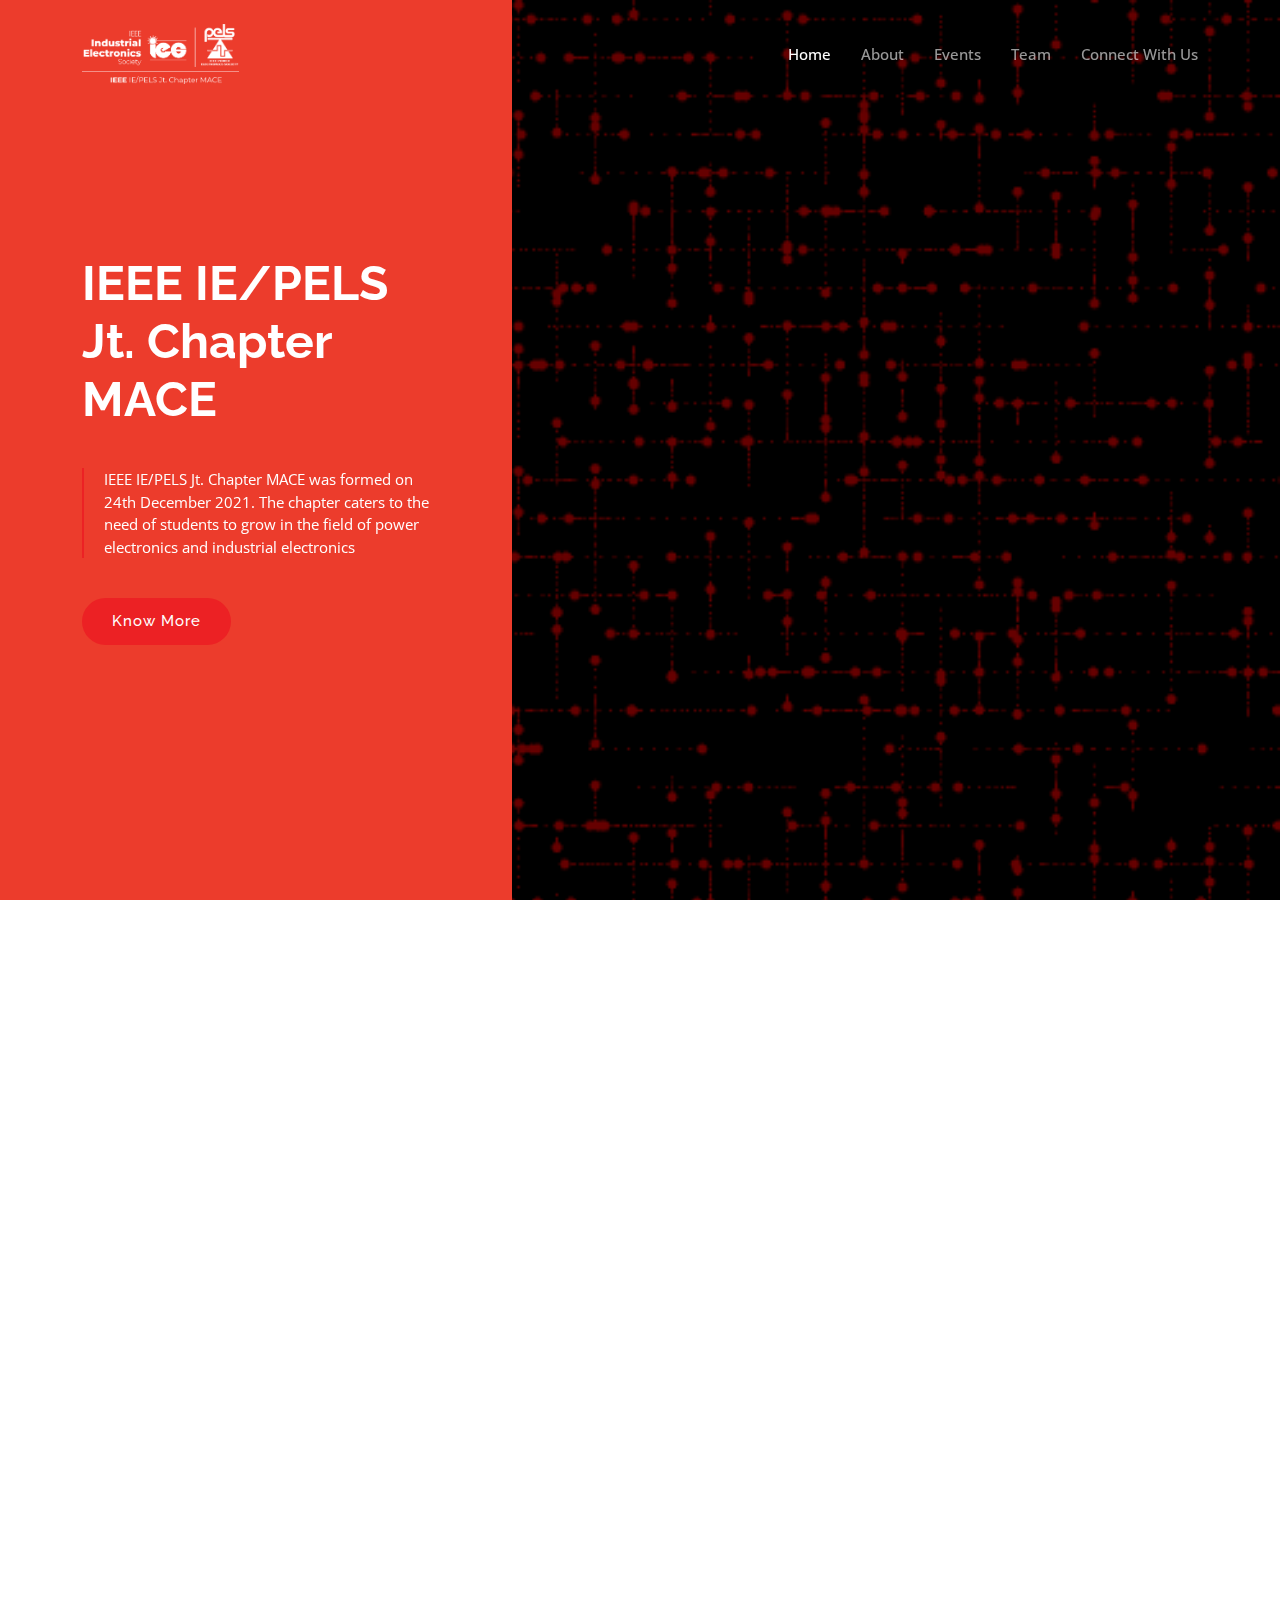
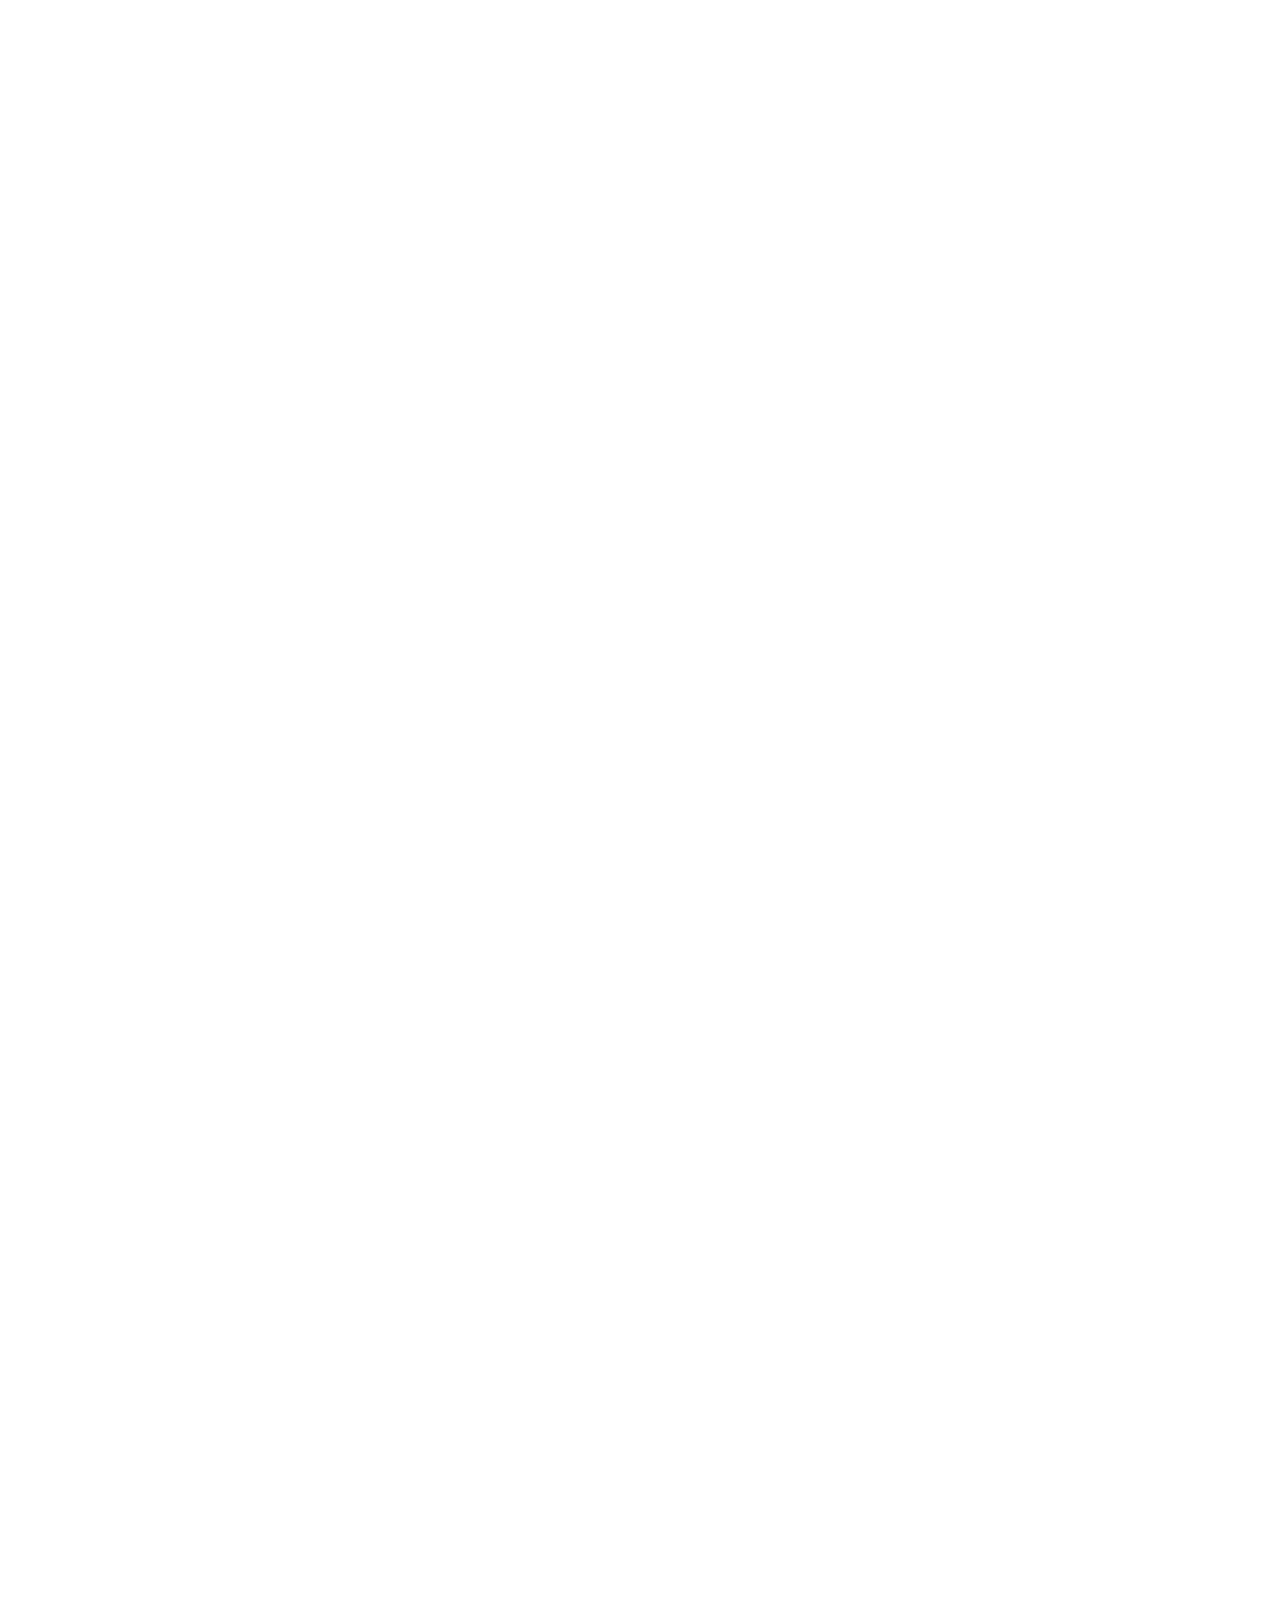
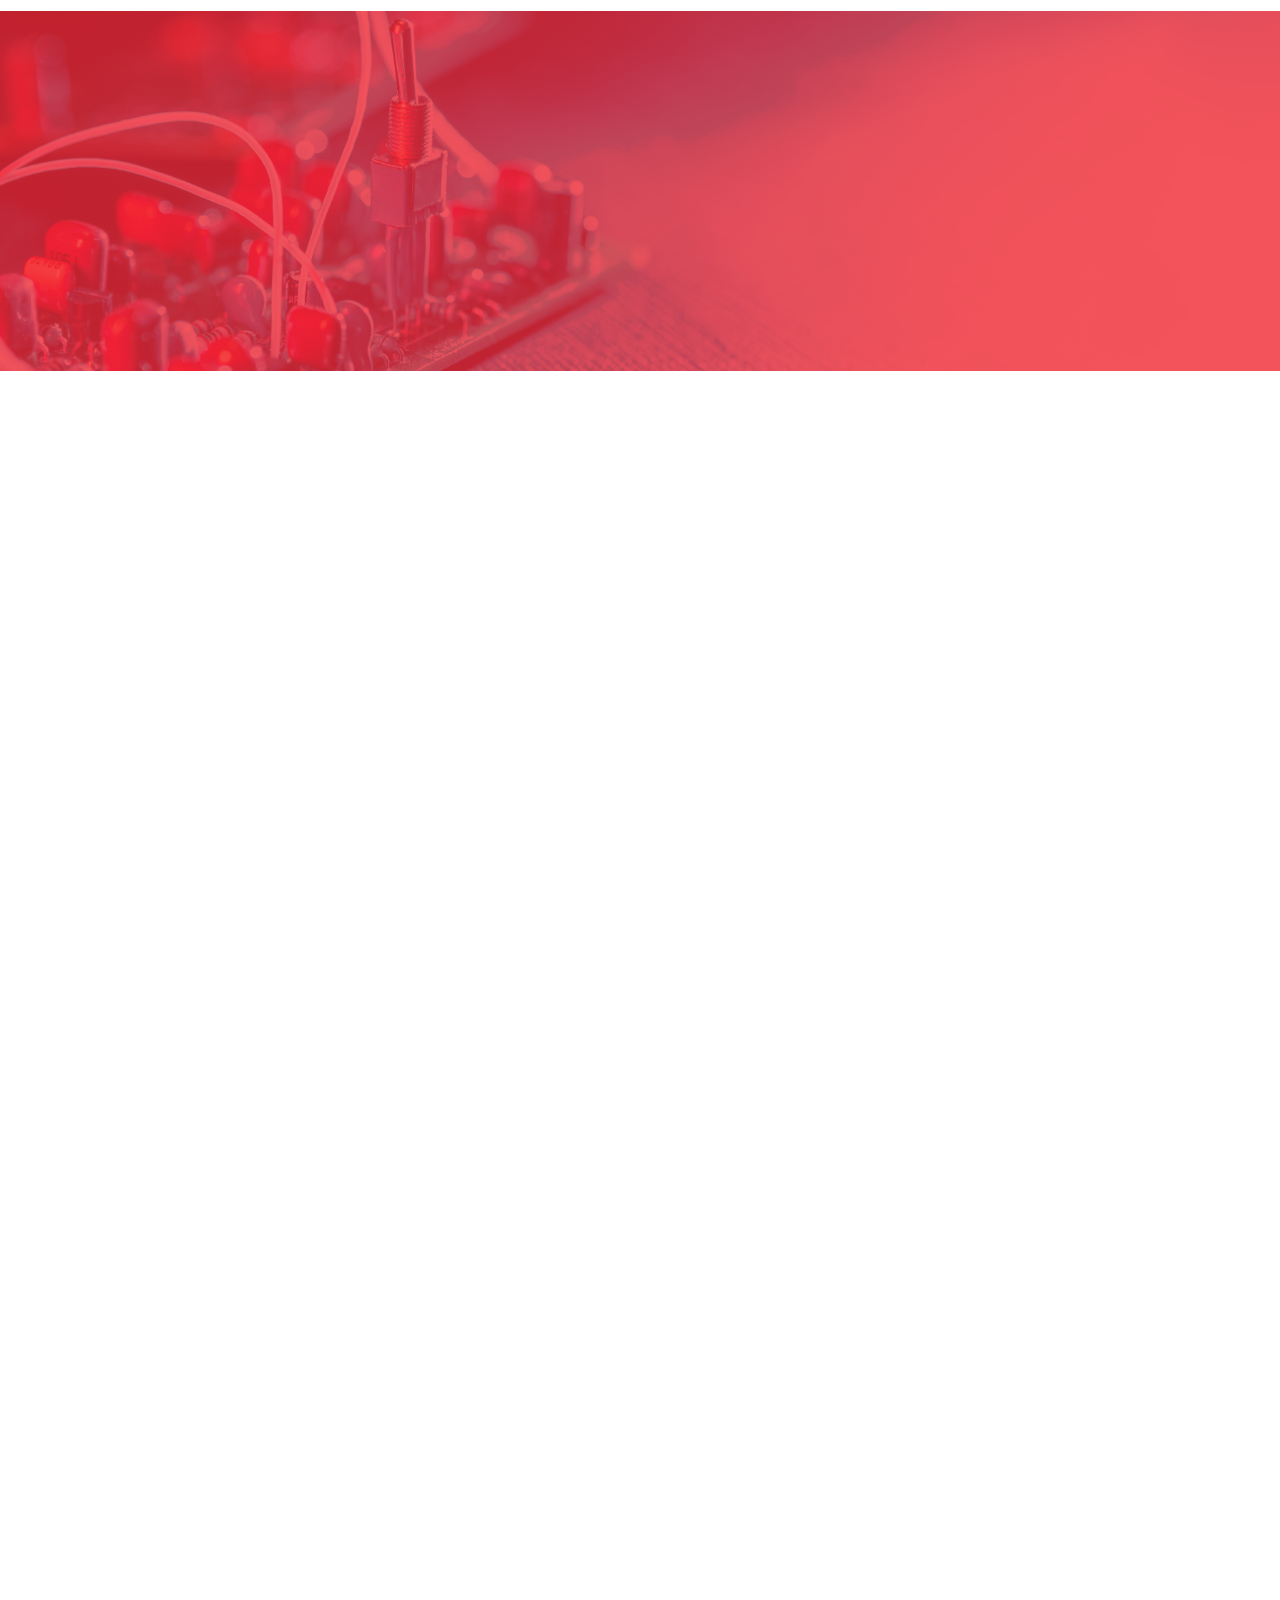
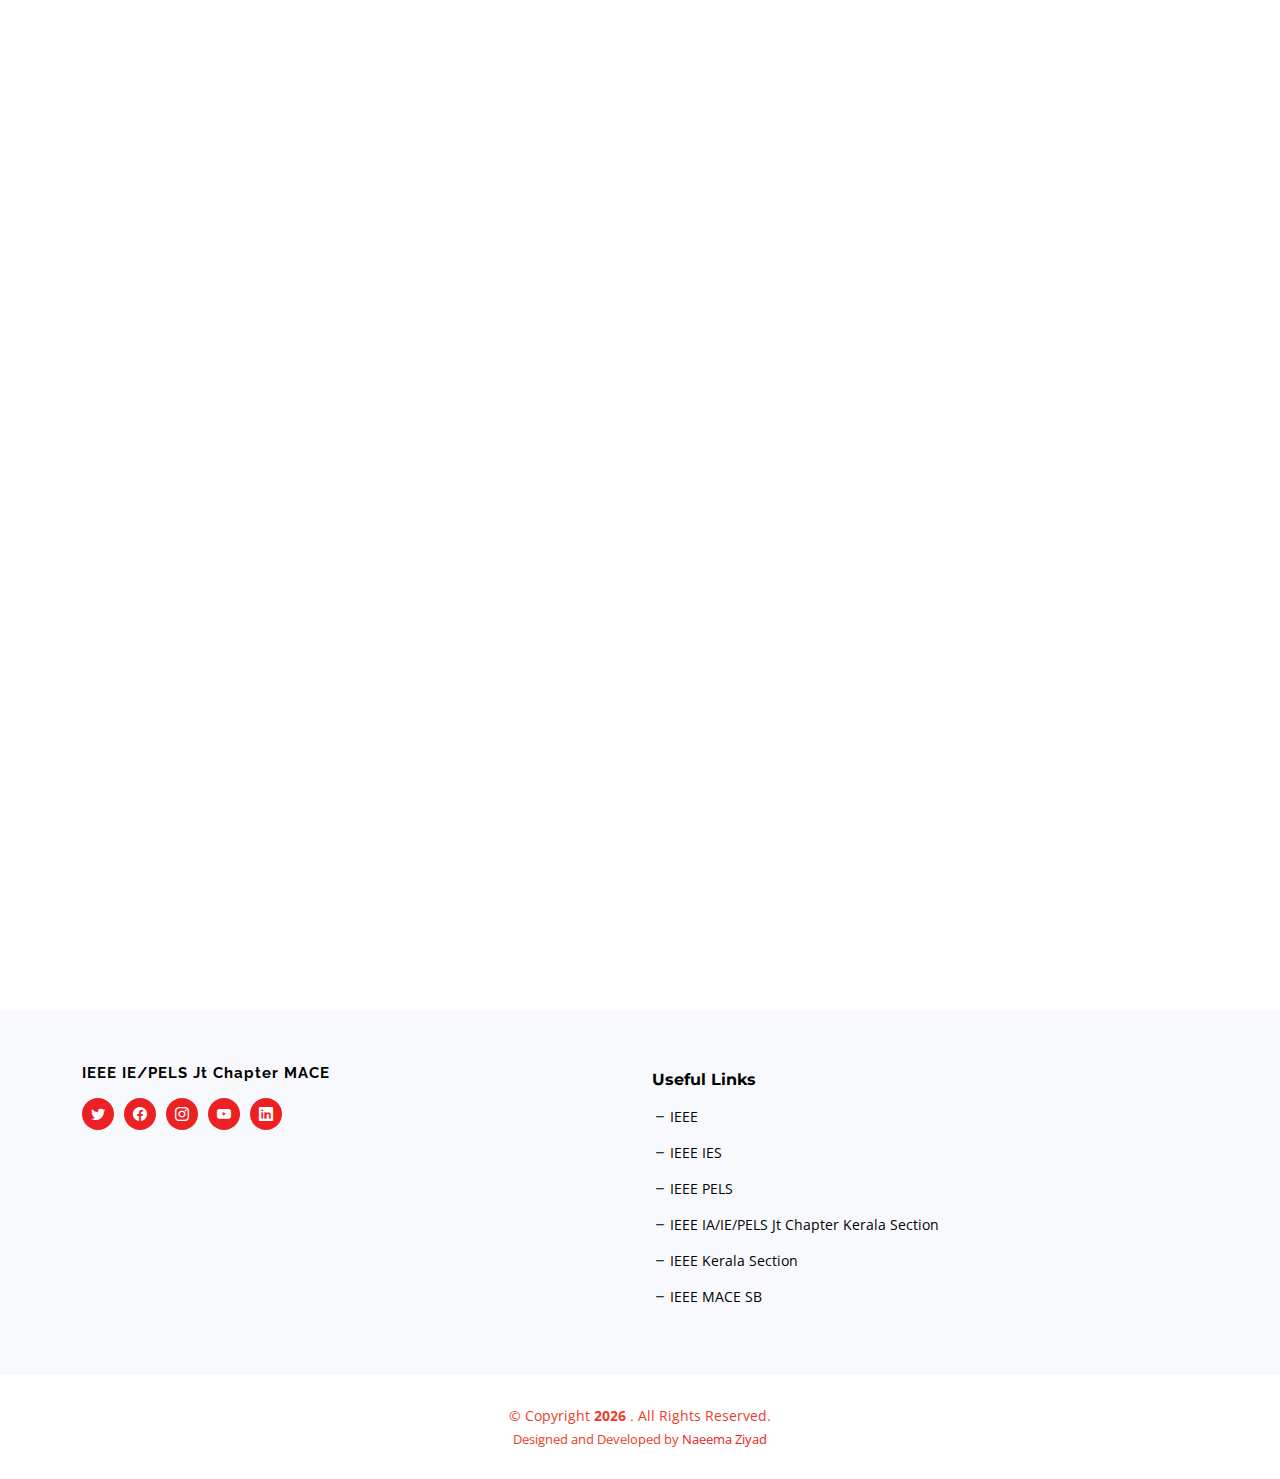
<file: index.html>
<!DOCTYPE html>
<html lang="en">

<head>
  <meta charset="utf-8">
  <meta content="width=device-width, initial-scale=1.0" name="viewport">

  <title>IEEE IE/PELS Jt. Chapter MACE</title>
  <meta content="" name="description">
  <meta content="" name="keywords">

  <!-- Favicons -->
  <link href="assets/img/logo.png" rel="icon">
  <link href="assets/img/logo.png" rel="apple-touch-icon">

  <!-- Google Fonts -->
  <link rel="preconnect" href="https://fonts.googleapis.com">
  <link rel="preconnect" href="https://fonts.gstatic.com" crossorigin>
  <link href="https://fonts.googleapis.com/css2?family=Open+Sans:ital,wght@0,300;0,400;0,500;0,600;0,700;1,300;1,400;1,600;1,700&family=Montserrat:ital,wght@0,300;0,400;0,500;0,600;0,700;1,300;1,400;1,500;1,600;1,700&family=Raleway:ital,wght@0,300;0,400;0,500;0,600;0,700;1,300;1,400;1,500;1,600;1,700&display=swap" rel="stylesheet">

  <!-- Vendor CSS Files -->
  <link href="assets/vendor/bootstrap/css/bootstrap.min.css" rel="stylesheet">
  <link href="assets/vendor/bootstrap-icons/bootstrap-icons.css" rel="stylesheet">
  <link href="assets/vendor/aos/aos.css" rel="stylesheet">
  <link href="assets/vendor/glightbox/css/glightbox.min.css" rel="stylesheet">
  <link href="assets/vendor/swiper/swiper-bundle.min.css" rel="stylesheet">
  <link href="assets/vendor/remixicon/remixicon.css" rel="stylesheet">

  <!-- Template Main CSS File -->
  <link href="assets/css/main.css" rel="stylesheet">


</head>

<body class="page-index">

  <!-- ======= Header ======= -->
  <header id="header" class="header d-flex align-items-center fixed-top">
    <div class="container-fluid container-xl d-flex align-items-center justify-content-between">

      <a href="index.html" class="logo d-flex align-items-center">
        <!-- Uncomment the line below if you also wish to use an image logo -->
        <img src="assets/img/logo2.png" alt=""> 
       <!--  <h1 class="d-flex align-items-center">IEEE IE/PELS Jt Chapter MACE</h1>-->
      </a>

      <i class="mobile-nav-toggle mobile-nav-show bi bi-list"></i>
      <i class="mobile-nav-toggle mobile-nav-hide d-none bi bi-x"></i>

      <nav id="navbar" class="navbar">
        <ul>
          <li><a href="#" class="active">Home</a></li>
          <li><a href="#about">About</a></li>
          <li><a href="#events">Events</a></li>
          <li><a href="#team">Team</a></li>
         <!-- <li><a href="team.html">Team</a></li>
          <li><a href="blog.html">Blog</a></li>
          <li class="dropdown"><a href="#"><span>Dropdown</span> <i class="bi bi-chevron-down dropdown-indicator"></i></a>
            <ul>
              <li><a href="#">Dropdown 1</a></li>
              <li class="dropdown"><a href="#"><span>Deep Dropdown</span> <i class="bi bi-chevron-down dropdown-indicator"></i></a>
                <ul>
                  <li><a href="#">Deep Dropdown 1</a></li>
                  <li><a href="#">Deep Dropdown 2</a></li>
                  <li><a href="#">Deep Dropdown 3</a></li>
                  <li><a href="#">Deep Dropdown 4</a></li>
                  <li><a href="#">Deep Dropdown 5</a></li>
                </ul>
              </li>
              <li><a href="#">Dropdown 2</a></li>
              <li><a href="#">Dropdown 3</a></li>
              <li><a href="#">Dropdown 4</a></li>
            </ul>
          </li>-->
          <li><a href="#footer">Connect With Us</a></li>
        </ul>
      </nav><!-- .navbar -->

    </div>
  </header><!-- End Header -->

  <!-- ======= Hero Section ======= -->
  <section id="hero" class="hero d-flex align-items-center">
    <div class="container">
      <div class="row">
        <div class="col-xl-4">
          <h2 data-aos="fade-up">IEEE IE/PELS Jt. Chapter MACE</h2>
          <blockquote data-aos="fade-up" data-aos-delay="100">
            <p>IEEE IE/PELS Jt. Chapter MACE was formed on 24th December 2021. The chapter caters to the need of students to grow in the field of power electronics and industrial electronics</p>
          </blockquote>
          <div class="d-flex" data-aos="fade-up" data-aos-delay="200">
            <a href="#about" class="btn-get-started">Know More</a>
            <!--<a href="https://www.youtube.com/watch?v=LXb3EKWsInQ" class="glightbox btn-watch-video d-flex align-items-center"><i class="bi bi-play-circle"></i><span>Watch Video</span></a>-->
          </div>

        </div>
      </div>
    </div>
  </section><!-- End Hero Section -->

  <main id="main">
    <!-- ======= Our Services Section ======= -->
    <section id="services-list" class="services-list">
      <div class="container" data-aos="fade-up">


        <div class="row gy-5">

          <div class="col-lg-6 col-md-6 service-item d-flex" data-aos="fade-up" data-aos-delay="100">
            <div class="icon flex-shrink-0"><i class="bi bi-rocket-takeoff-fill" style="color: #f57813;"></i></div>
            <div>
              <h4 class="title"><a href="#" class="stretched-link">Our Mission</a></h4>
              <p class="description">Our mission is to provide knowledge and information on Power Electronics, controls communications, instrumentation in industrial and manufacturing systems and processes</p>
            </div>
          </div>
          <!-- End Service Item -->

          <div class="col-lg-6 col-md-6 service-item d-flex" data-aos="fade-up" data-aos-delay="200">
            <div class="icon flex-shrink-0"><i class="bi bi-bullseye" style="color: #15a04a;"></i></div>
            <div>
              <h4 class="title"><a href="#" class="stretched-link">Our Vision</a></h4>
              <p class="description">Advance global prosperity by fostering technological innovation, enabling members careers and promoting community worldwide by powering a sustainable future</p>
            </div>
          </div><!-- End Service Item -->

          

        </div>

      </div>
    </section><!-- End Our Services Section -->

    <!-- ======= Why Choose Us Section ======= -->
    <section id="about" class="why-us">
      <div class="container" data-aos="fade-up">

        <div class="section-header">
          <h2>About</h2>

        </div>

        <div class="row g-0" data-aos="fade-up" data-aos-delay="200">

          <!--<div class="col-xl-5 img-bg" style="background-image: url('assets/img/about.gif')"></div>-->
          <div class="col-xl-12 slides  position-relative">

            <div class="slides-1 swiper">
              <div class="swiper-wrapper">

                <div class="swiper-slide">
                  <div class="item">
                    <h3 class="mb-3"><img src="assets/img/ies-logo.png"></h3>
                    <h4 class="mb-3">IEEE Industrial Electronics Society</h4>
                    <p class="evedec">The Industrial Electronics Society through its members encompasses a diverse range of technical activities devoted to the application of electronics and electrical sciences for the enhancement of industrial and manufacturing processes. These technical activities address the latest developments in intelligent and computer control systems, robotics, factory communications and automation, flexible manufacturing, data acquisition and signal processing, vision systems, and power electronics. The Society continually updates its program of technical activities to meet the needs of modern industry.</p>
                  </div>
                </div><!-- End slide item -->

                <div class="swiper-slide">
                  <div class="item">
                    <h3 class="mb-3"><img src="assets/img/pels-logo.png"></h3>
                    <h4 class="mb-3">IEEE Power Electronics Society</h4>
                    <p class="evedec">The Power Electronics Society (PELS) is one of the fastest-growing technical societies of the Institute of Electrical and Electronics Engineers (IEEE).  For over 35 years, the PELS has facilitated and guided the development and innovation in power electronics technology.  This technology encompasses the effective use of electronic components, the application of circuit theory and design techniques, and the development of analytical tools for efficient conversion, control, and condition of electric power. </p>
                  </div>
                </div><!-- End slide item -->

              

              </div>
              <div class="swiper-pagination"></div>
            </div>
            <div class="swiper-button-prev"></div>
            <div class="swiper-button-next"></div>
          </div>


        </div>

      </div>
    </section><!-- End Why Choose Us Section -->

    <section id="postp">
      <div class="container" data-aos="fade-up">
        <div class="section-header" id="postph">
          <h2>Distinguished Lecturers Program(DLP) on Multilevel Inverters</h2>
        </div>
        <div class="about-header">
          <h3 class="abouttitle">About the Distinguished Lecturer</h3>
        </div>
        <div class="row">
          <div class="col-md-6 order-md-1">
            <div class="img-box">
              <img src="assets/img/ProfGopakumar.jpg" class="img-fluid" alt="Event Image">
            </div>
            <div class="speaker-info">
              <h3>Prof. K. Gopakumar, FIEEE, FNAE</h3>
              <p>DESE, Indian Institute of Science</p>
            </div>
          </div>
          <div class="col-md-6 order-md-2 resch-text">
            <p>
              Prof. K. Gopakumar is a distinguished professor at the Department of Electronics System Engineering, Indian Institute of Science.
               As a Fellow of IEEE, IETE India, and INAE, he is recognized for his significant contributions to the field.
                His research focuses on PWM converters and high-power drives, reflecting his deep expertise and innovation in these areas.
              <br><br />
            </p>
          </div>
        </div>
        <div class="about-header">
          <h3 class="abouttitle">About the Distinguished Lecture</h3>
        </div>
        <div class="row">
          <div class="resch-text1">
            <p>
              Join us for an insightful lecture by Prof. K. Gopakumar, as he delves into the intricacies of multilevel inverters. 
              Uncover the latest applications and technological advancements and discover how these innovative systems are reshaping the energy landscape .
              Don't miss this chance to expand your knowledge and learn from the industrial pioneer.
              <br><br />
            </p>
          </div>
        </div>
        <div class="row">
          <div class="col-md-12 text-center regtext">
            <a href="http://bit.ly/IESDLP" class="btn btn-primary regdlp">Register Now</a>
            <!--  <p>Registrations will open shortly!</p> -->
          </div>
        </div>
      </div>
    </section>
  
  
  
              <!-- <div class="carousel-item">
                <div class="row">
                  <div class="col-md-6 order-md-2">
                    <img src="assets/img/ev1.jpg" class="img-fluid" alt="Event Image">
                  </div>
                  <div class="col-md-6 order-md-1">
                    <h3>Event Title 4</h3>
                    <p>Event Description 4</p>
                  </div>
                </div>
              </div> -->
            <!-- </div> 
          </div>
        </div> -->
     <!--  </section> -->

    <!-- ======= Call To Action Section ======= -->
    <section id="events" class="call-to-action">
      <div class="container" data-aos="fade-up">
        <div class="row justify-content-center">
          <div class="col-lg-6 text-center">
            <h3>Take a Glance at the events conducted by IE/PELS</h3>
            <p></p>
            <a class="cta-btn" href="events.html">Know More</a>
          </div>
        </div>

      </div>
    </section><!-- End Call To Action Section -->
    <!-- ======= Portfolio Section ======= -->
    <section id="gallery" class="portfolio">
      <div class="container" data-aos="fade-up">

        <div class="portfolio-isotope" data-portfolio-filter="*" data-portfolio-layout="masonry" data-portfolio-sort="original-order">

          

          <div class="row gy-4 portfolio-container" data-aos="fade-up" data-aos-delay="300">

            <div class="col-lg-6 col-md-6 portfolio-item filter-app">
              <img src="assets/img/portfolio/a8.jpg" class="img-fluid" alt="">
              <div class="portfolio-info">
                <h4>Tron-PELS Day Celebration</h4>
              </div>
            </div><!-- End Portfolio Item -->

            <div class="col-lg-6 col-md-6 portfolio-item filter-product">
              <img src="assets/img/portfolio/a2.png" class="img-fluid" alt="">
              <div class="portfolio-info">
                <h4>IEEE PELS Day IV</h4>
              </div>
            </div><!-- End Portfolio Item -->

            <div class="col-lg-6 col-md-6 portfolio-item filter-branding">
              <img src="assets/img/portfolio/a9.png" class="img-fluid" alt="">
              <div class="portfolio-info">
                <h4>IEEE PELS Day IV</h4>
              </div>
            </div><!-- End Portfolio Item -->

            <div class="col-lg-6 col-md-6 portfolio-item filter-books">
              <img src="assets/img/portfolio/a5.jpg" class="img-fluid" alt="">
              <div class="portfolio-info">
                <h4>EV Hack : Talk Session</h4>
              </div>
            </div><!-- End Portfolio Item -->

            

          </div><!-- End Portfolio Container -->

        </div>

      </div>
    </section><!-- End Portfolio Section -->


    <!-- ======= Team Section ======= -->
    <section id="team" class="team">
      <div class="container" data-aos="fade-up">

        <div class="section-header">
          <h2>Our Team</h2>

        </div>

        <div class="row gy-4"  style="justify-content: space-around;">

          <div class="col-lg-4 col-md-6" data-aos="fade-up" data-aos-delay="100">
            <div class="team-member">
              <div class="member-img">
                <img src="assets/img/team/t3.jpg" class="img-fluid" alt="">
                <div class="social">
                  <a href="https://www.linkedin.com/in/anu-anil-893718272/"><i class="bi bi-linkedin"></i></a>
                </div>
              </div>
              <div class="member-info">
                <h4>Anu Anil</h4>
                <span>Chair</span>
              </div>
            </div>
          </div><!-- End Team Member -->

          <div class="col-lg-4 col-md-6" data-aos="fade-up" data-aos-delay="200">
            <div class="team-member">
              <div class="member-img">
                <img src="assets/img/team/t10.jpg" class="img-fluid" alt="">
                <div class="social">
                  <a href="https://www.linkedin.com/in/jyothika-vinod-58b1b6268/"><i class="bi bi-linkedin"></i></a>
                </div>
              </div>
              <div class="member-info">
                <h4>Jyothika Vinod</h4>
                <span>Secretary</span>
              </div>
            </div>
          </div><!-- End Team Member -->

          

        </div>
<br>
        <div class="row gy-4" style="justify-content: space-around;">

          

          <div class="col-lg-4 col-md-6" data-aos="fade-up" data-aos-delay="300">
            <div class="team-member">
              <div class="member-img">
                <img src="assets/img/team/t11.jpg" class="img-fluid" alt="">
                <div class="social">
                  <a href="https://www.linkedin.com/in/niyukth-r-586846258"><i class="bi bi-linkedin"></i></a>
                </div>
              </div>
              <div class="member-info">
                <h4>Niyukth R</h4>
                <span>Vice Chair</span>
              </div>
            </div>
          </div><!-- End Team Member -->

          <div class="col-lg-4 col-md-6" data-aos="fade-up" data-aos-delay="400">
            <div class="team-member">
              <div class="member-img">
                <img src="assets/img/team/t8.jpg" class="img-fluid" alt="">
                <div class="social">
                  <a href="https://www.linkedin.com/in/joseph-hamlin-1a1b99290/"><i class="bi bi-linkedin"></i></a>
                </div>
              </div>
              <div class="member-info">
                <h4>Joseph Hamlin</h4>
                <span>Jt Secretary</span>
              </div>
            </div>
          </div><!-- End Team Member -->

          <div class="col-lg-4 col-md-6" data-aos="fade-up" data-aos-delay="400">
            <div class="team-member">
              <div class="member-img">
                <img src="assets/img/team/t6.jpg" class="img-fluid" alt="">
                <div class="social">
                  <a href="https://www.linkedin.com/in/jeslin-thomas-39a68626b/"><i class="bi bi-linkedin"></i></a>
                </div>
              </div>
              <div class="member-info">
                <h4>Jeslin Thomas</h4>
                <span>Treasurer</span>
              </div>
            </div>
          </div><!-- End Team Member -->

        </div>

      </div>
    </section><!-- End Team Section -->
        

  </main><!-- End #main -->

  <!-- ======= Footer ======= -->
  <footer id="footer" class="footer">

    <div class="footer-content">
      <div class="container">
        <div class="row gy-4">
          <div class="col-lg-6 col-md-12 footer-info">
            <a href="index.html" class="logo d-flex align-items-center">
              <span style="color:#000;">IEEE IE/PELS Jt Chapter MACE</span>
            </a>
            <p></p>
            <div class="social-links d-flex  mt-3">
              <a href="https://twitter.com/ieeemace" class="twitter"><i class="bi bi-twitter"></i></a>
          <a href="https://www.facebook.com/ieeemace/" class="facebook"><i class="bi bi-facebook"></i></a>
          <a href="https://www.instagram.com/ieeemace/" class="instagram"><i class="bi bi-instagram"></i></a>
          <a href="https://youtube.com/@ieeemacesb7201" class="google-plus"><i class="bi bi-youtube"></i></a>
          <a href="https://www.linkedin.com/company/ieeemace/mycompany/" class="linkedin"><i class="bi bi-linkedin"></i></a>
            </div>
          </div>

          <div class="col-lg-6 col-6 footer-links">
            <h4>Useful Links</h4>
            <ul>
              <li><i class="bi bi-dash"></i> <a href="https://ieee.org/">IEEE</a></li>
              <li><i class="bi bi-dash"></i> <a href="https://www.ieee-ies.org/">IEEE IES</a></li>
              <li><i class="bi bi-dash"></i> <a href="https://www.ieee-pels.org/">IEEE PELS</a></li>
              <li><i class="bi bi-dash"></i> <a href="https://ia.ie.pels.ieeekerala.org/">IEEE IA/IE/PELS Jt Chapter Kerala Section</a></li>
              <li><i class="bi bi-dash"></i> <a href="https://ieeekerala.org/">IEEE Kerala Section</a></li>
              <li><i class="bi bi-dash"></i> <a href="https://ieeemace.org/">IEEE MACE SB</a></li>
            </ul>
          </div>

          

          

        </div>
      </div>
    </div>

    <div class="footer-legal">
      <div class="container">
        <div class="copyright">
        &copy; Copyright <strong><span> <script>document.write(new Date().getFullYear())</script> </span></strong>. All Rights Reserved.
      </div>
        <div class="credits">
        Designed and Developed by <a href="https://www.linkedin.com/in/naeema-ziyad/">Naeema Ziyad</a>
      </div>
      </div>
    </div>
  </footer><!-- End Footer --><!-- End Footer -->

  <a href="#" class="scroll-top d-flex align-items-center justify-content-center"><i class="bi bi-arrow-up-short"></i></a>

  <div id="preloader"></div>

  <!-- Vendor JS Files -->
  <script src="assets/vendor/bootstrap/js/bootstrap.bundle.min.js"></script>
  <script src="assets/vendor/aos/aos.js"></script>
  <script src="assets/vendor/glightbox/js/glightbox.min.js"></script>
  <script src="assets/vendor/swiper/swiper-bundle.min.js"></script>
  <script src="assets/vendor/isotope-layout/isotope.pkgd.min.js"></script>
  <script src="assets/vendor/php-email-form/validate.js"></script>

  <!-- Template Main JS File -->
  <script src="assets/js/main.js"></script>

</body>

</html>
</file>
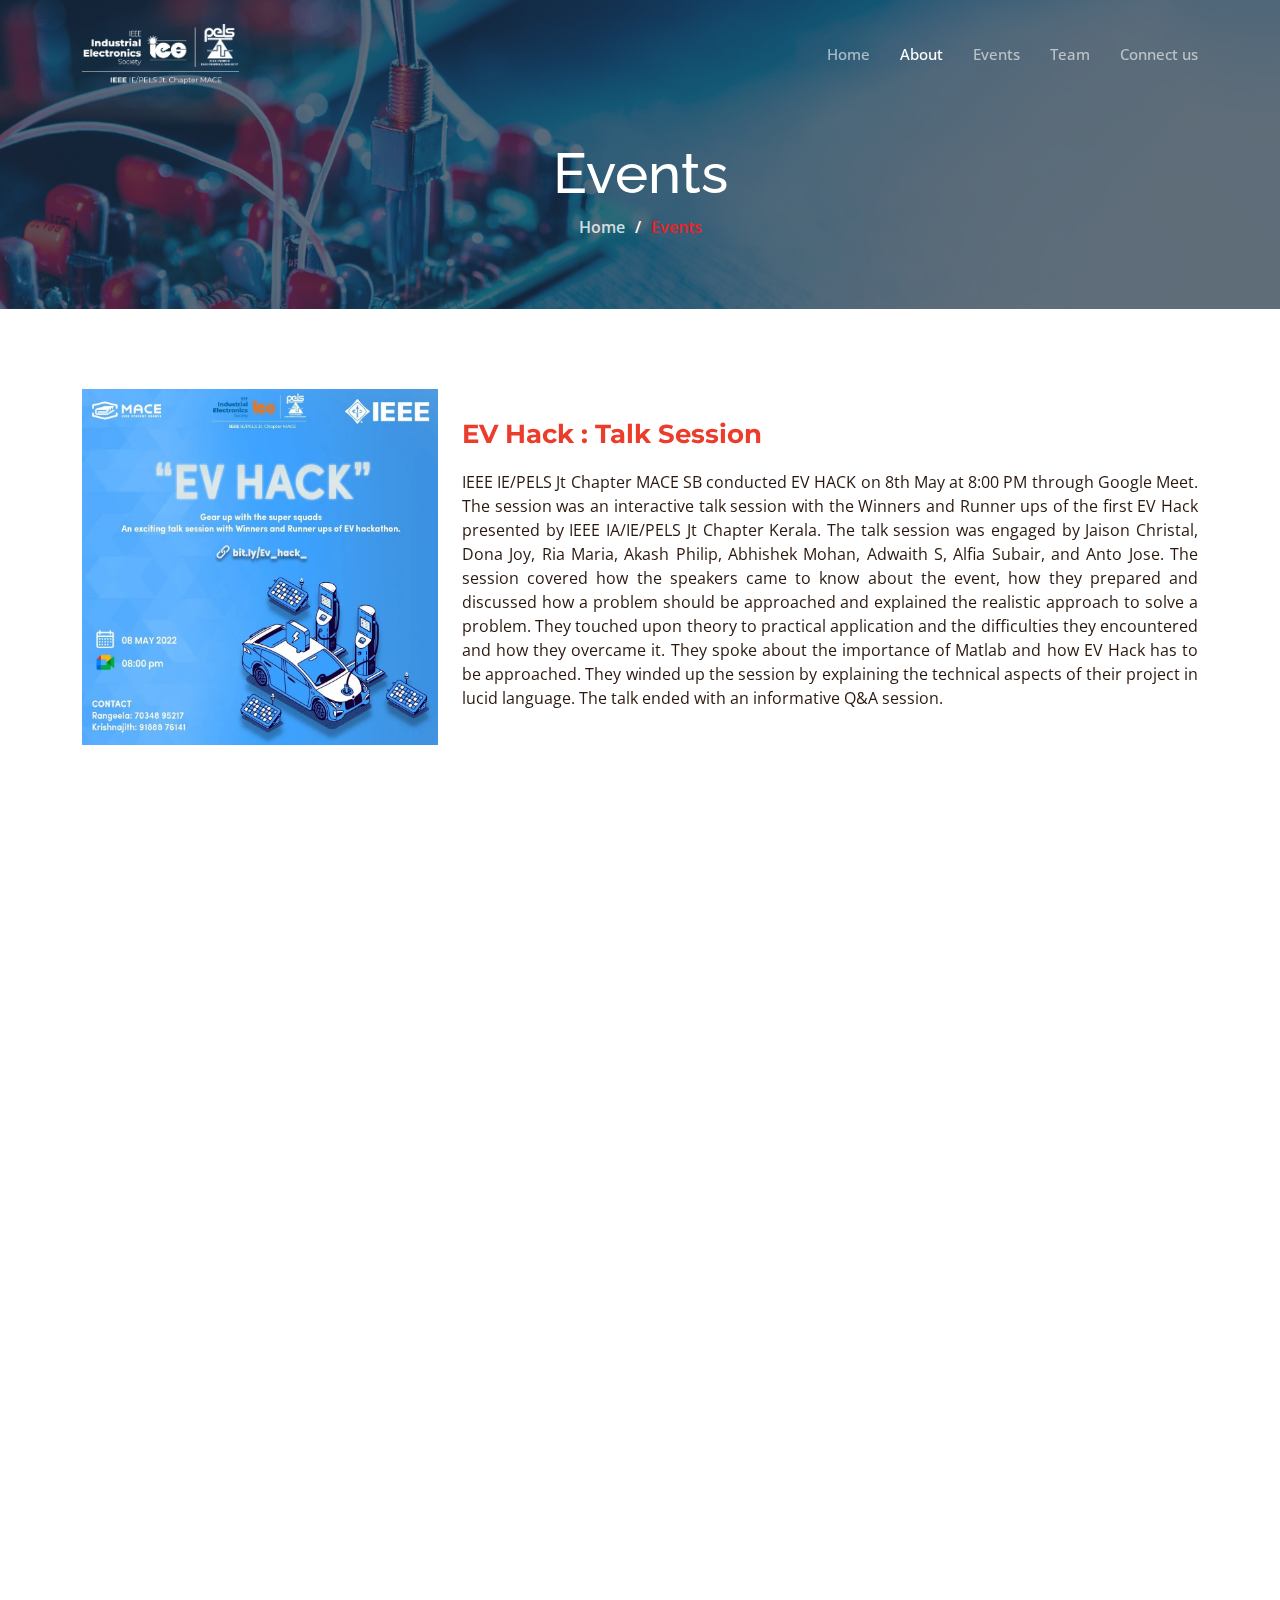
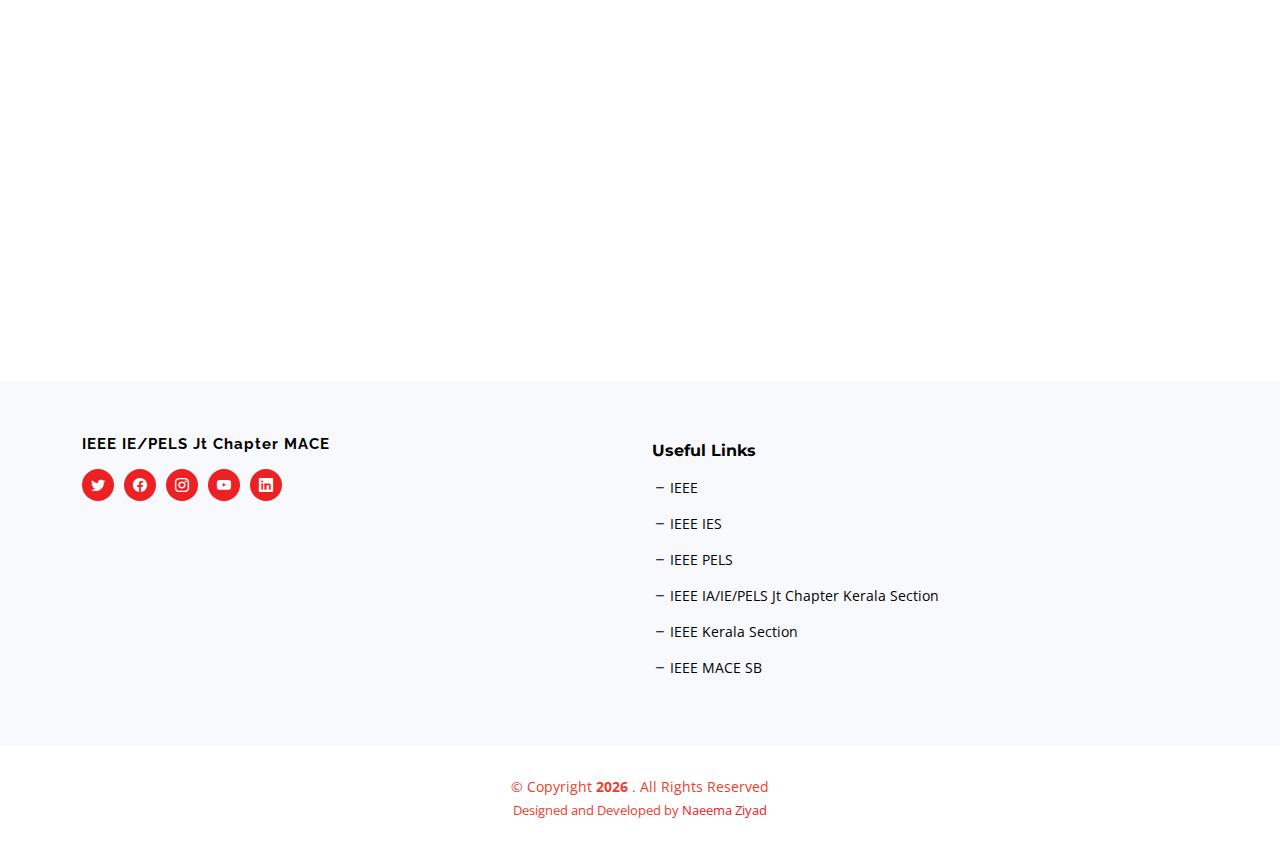
<file: events.html>
<!DOCTYPE html>
<html lang="en">

<head>
  <meta charset="utf-8">
  <meta content="width=device-width, initial-scale=1.0" name="viewport">

  <title>IEEE IE/PELS Jt Chapter MACE</title>
  <meta content="" name="description">
  <meta content="" name="keywords">

  <!-- Favicons -->
  <link href="assets/img/logo.png" rel="icon">
  <link href="assets/img/logo.png" rel="apple-touch-icon">

  <!-- Google Fonts -->
  <link rel="preconnect" href="https://fonts.googleapis.com">
  <link rel="preconnect" href="https://fonts.gstatic.com" crossorigin>
  <link href="https://fonts.googleapis.com/css2?family=Open+Sans:ital,wght@0,300;0,400;0,500;0,600;0,700;1,300;1,400;1,600;1,700&family=Montserrat:ital,wght@0,300;0,400;0,500;0,600;0,700;1,300;1,400;1,500;1,600;1,700&family=Raleway:ital,wght@0,300;0,400;0,500;0,600;0,700;1,300;1,400;1,500;1,600;1,700&display=swap" rel="stylesheet">

  <!-- Vendor CSS Files -->
  <link href="assets/vendor/bootstrap/css/bootstrap.min.css" rel="stylesheet">
  <link href="assets/vendor/bootstrap-icons/bootstrap-icons.css" rel="stylesheet">
  <link href="assets/vendor/aos/aos.css" rel="stylesheet">
  <link href="assets/vendor/glightbox/css/glightbox.min.css" rel="stylesheet">
  <link href="assets/vendor/swiper/swiper-bundle.min.css" rel="stylesheet">
  <link href="assets/vendor/remixicon/remixicon.css" rel="stylesheet">

  <!-- Template Main CSS File -->
  <link href="assets/css/main.css" rel="stylesheet">


</head>

<body class="page-portfolio">

  <!-- ======= Header ======= -->
  <header id="header" class="header d-flex align-items-center fixed-top">
    <div class="container-fluid container-xl d-flex align-items-center justify-content-between">

      <a href="index.html" class="logo d-flex align-items-center">
        <!-- Uncomment the line below if you also wish to use an image logo -->
        <img src="assets/img/logo2.png" alt=""> 
       <!--  <h1 class="d-flex align-items-center">IEEE IE/PELS Jt Chapter MACE</h1>-->
      </a>

      <i class="mobile-nav-toggle mobile-nav-show bi bi-list"></i>
      <i class="mobile-nav-toggle mobile-nav-hide d-none bi bi-x"></i>

      <nav id="navbar" class="navbar">
        <ul>
          <li><a href="index.html">Home</a></li>
          <li><a href="#" class="active">About</a></li>
          <li><a href="index.html#events">Events</a></li>
          <li><a href="index.html#team">Team</a></li>
         <!-- <li><a href="team.html">Team</a></li>
          <li><a href="blog.html">Blog</a></li>
          <li class="dropdown"><a href="#"><span>Dropdown</span> <i class="bi bi-chevron-down dropdown-indicator"></i></a>
            <ul>
              <li><a href="#">Dropdown 1</a></li>
              <li class="dropdown"><a href="#"><span>Deep Dropdown</span> <i class="bi bi-chevron-down dropdown-indicator"></i></a>
                <ul>
                  <li><a href="#">Deep Dropdown 1</a></li>
                  <li><a href="#">Deep Dropdown 2</a></li>
                  <li><a href="#">Deep Dropdown 3</a></li>
                  <li><a href="#">Deep Dropdown 4</a></li>
                  <li><a href="#">Deep Dropdown 5</a></li>
                </ul>
              </li>
              <li><a href="#">Dropdown 2</a></li>
              <li><a href="#">Dropdown 3</a></li>
              <li><a href="#">Dropdown 4</a></li>
            </ul>
          </li>-->
          <li><a href="#footer">Connect us</a></li>
        </ul>
      </nav><!-- .navbar -->

    </div>
  </header><!-- End Header -->

  <main id="main">

    <!-- ======= Breadcrumbs ======= -->
    <div class="breadcrumbs d-flex align-items-center" style="background-image: url('assets/img/eve.jpg');">
      <div class="container position-relative d-flex flex-column align-items-center">

        <h2>Events</h2>
        <ol>
          <li><a href="index.html">Home</a></li>
          <li>Events</li>
        </ol>

      </div>
    </div><!-- End Breadcrumbs -->

    <!-- ======= Portfolio Details Section ======= -->
    <section id="portfolio-details" class="portfolio-details">
      <div class="container" data-aos="fade-up">

        <div class="row gy-4">

          <div class="col-lg-4">
            <div class="slides-1 portfolio-details-slider swiper">
              <div class="swiper-wrapper align-items-center">

                <div class="swiper-slide">
                  <img src="assets/img/portfolio/p2.jpeg" alt="">
                </div>

                

              </div>
              <div class="swiper-pagination"></div>
            </div>
          </div>

          <div class="col-lg-8">
            <!--<div class="portfolio-info">
              <h3>Project information</h3>
              <ul>
                <li><strong>Category</strong>: Web design</li>
                <li><strong>Client</strong>: ASU Company</li>
                <li><strong>Project date</strong>: 01 March, 2020</li>
                <li><strong>Project URL</strong>: <a href="#">www.example.com</a></li>
              </ul>
            </div>-->
            <div class="portfolio-description">
              <h2>EV Hack : Talk Session</h2>
              <p class="evedec">
                IEEE IE/PELS Jt Chapter MACE SB conducted EV HACK on 8th May at 8:00 PM through Google Meet. The session was an interactive talk session with the Winners and Runner ups of the first EV Hack presented by IEEE IA/IE/PELS Jt Chapter Kerala. The talk session was engaged by Jaison Christal, Dona Joy, Ria Maria, Akash Philip, Abhishek Mohan, Adwaith S, Alfia Subair, and Anto Jose. The session covered how the speakers came to know about the event, how they prepared and discussed how a problem should be approached and explained the realistic approach to solve a problem. They touched upon theory to practical application and the difficulties they encountered and how they overcame it. They spoke about the importance of Matlab and how EV Hack has to be approached. They winded up the session by explaining the technical aspects of their project in lucid language. The talk ended with an informative Q&A session.

              </p>
            </div>
          </div>

        </div>

      </div>
    </section><!-- End Portfolio Details Section -->
        <!-- ======= Portfolio Details Section ======= -->
    <section id="portfolio-details" class="portfolio-details">
      <div class="container" data-aos="fade-up">

        <div class="row gy-4">

          <div class="col-lg-4">
            <div class="slides-1 portfolio-details-slider swiper">
              <div class="swiper-wrapper align-items-center">

                <div class="swiper-slide">
                  <img src="assets/img/portfolio/p1.jpeg" alt="">
                </div>

                <div class="swiper-slide">
                  <img src="assets/img/portfolio/g2.jpeg" alt="">
                </div>

               

              </div>
              <div class="swiper-pagination"></div>
            </div>
          </div>

          <div class="col-lg-8">
            <!--<div class="portfolio-info">
              <h3>Project information</h3>
              <ul>
                <li><strong>Category</strong>: Web design</li>
                <li><strong>Client</strong>: ASU Company</li>
                <li><strong>Project date</strong>: 01 March, 2020</li>
                <li><strong>Project URL</strong>: <a href="#">www.example.com</a></li>
              </ul>
            </div>-->
            <div class="portfolio-description">
              <h2>IEEE PELS Day IV</h2>
              <p class="evedec">
               An industrial visit to Kerala Electrical and Allied Engg. Co. Ltd. (KEL), Mamala, was conducted by IEEE IE/PELS Jt. Chapter MACE SB on 25th June, 2022, from 9:00 a.m. to 5:00 p.m. The visit was performed as a part of IEEE PELS Day celebrations and was coordinated by Adityan A. Dinesh, Rangeela Ravi and Krishnajith P. It was aimed at providing industrial exposure and job-related insight to undergraduates who are interested in and planning to work in the electrical and electronics sector. The trip began at 9 a.m. with 39 students and 1 institute faculty member arriving at Mamla on time.Kerala Electrical & Allied Engineering Co. Ltd., also known as KEL, is one of the most successful public sector enterprises and is entirely controlled by the Government of Kerala. The students were taken on a ride through the sessions of core assembly, tanking, testing (radio test, HV test), designing, painting and packing of transformers in the industry. The company guide explained the various steps of manufacturing the structures and devices. The students were introduced to various methods of construction. There were also opportunities to clear the doubts and queries of the students. The students and volunteers were sent for a lunch break at 12.30 pm. In the afternoon, the team visited the largest archaeological museum in the state, Hill Palace, in Tripunithura. The palace was located in the Tripunithura neighborhood of Kochi and was the imperial administrative office and official residence of the Cochin Maharaja. The students found the visit very informative and joyful. The team returned and reached the college by 5 p.m.

              </p>
            </div>
          </div>

        </div>

      </div>
    </section><!-- End Portfolio Details Section -->
            <!-- ======= Portfolio Details Section ======= -->
    <section id="portfolio-details" class="portfolio-details">
      <div class="container" data-aos="fade-up">

        <div class="row gy-4">

          <div class="col-lg-4">
            <div class="slides-1 portfolio-details-slider swiper">
              <div class="swiper-wrapper align-items-center">

                <div class="swiper-slide">
                  <img src="assets/img/portfolio/g1.jpeg" alt="">
                </div>


              </div>
              <div class="swiper-pagination"></div>
            </div>
          </div>

          <div class="col-lg-8">
            <!--<div class="portfolio-info">
              <h3>Project information</h3>
              <ul>
                <li><strong>Category</strong>: Web design</li>
                <li><strong>Client</strong>: ASU Company</li>
                <li><strong>Project date</strong>: 01 March, 2020</li>
                <li><strong>Project URL</strong>: <a href="#">www.example.com</a></li>
              </ul>
            </div>-->
            <div class="portfolio-description">
              <h2>IEEE PELS Day Celebration</h2>
              <p class="evedec">
                The PELS Day celebration was conducted by IEEE IE/PELS Jt SBC MACE on June 20 at 4.15 PM. The interactive session started off by Mr Govindaraman, past chair of IEEE MACE SB. He said about the various aspects of PELS and the membership benefits of PELS. The session also consisted of an interactive Q&A. This was followed by a joyful cake cutting ceremony. The session ended with photography session. The session saw a participation of 33 IEEE members and 2 Non IEEE members.
              </p>
            </div>
          </div>

        </div>

      </div>
    </section><!-- End Portfolio Details Section -->

  </main><!-- End #main -->

  <!-- ======= Footer ======= -->
  <footer id="footer" class="footer">

    <div class="footer-content">
      <div class="container">
        <div class="row gy-4">
          <div class="col-lg-6 col-md-12 footer-info">
            <a href="index.html" class="logo d-flex align-items-center">
              <span style="color:#000;">IEEE IE/PELS Jt Chapter MACE</span>
            </a>
            <p></p>
            <div class="social-links d-flex  mt-3">
              <a href="https://twitter.com/ieeemace" class="twitter"><i class="bi bi-twitter"></i></a>
          <a href="https://www.facebook.com/ieeemace/" class="facebook"><i class="bi bi-facebook"></i></a>
          <a href="https://www.instagram.com/ieeemace/" class="instagram"><i class="bi bi-instagram"></i></a>
          <a href="https://youtube.com/@ieeemacesb7201" class="google-plus"><i class="bi bi-youtube"></i></a>
          <a href="https://www.linkedin.com/company/ieeemace/mycompany/" class="linkedin"><i class="bi bi-linkedin"></i></a>
            </div>
          </div>

          <div class="col-lg-6 col-6 footer-links">
            <h4>Useful Links</h4>
            <ul>
              <li><i class="bi bi-dash"></i> <a href="https://ieee.org/">IEEE</a></li>
              <li><i class="bi bi-dash"></i> <a href="https://www.ieee-ies.org/">IEEE IES</a></li>
              <li><i class="bi bi-dash"></i> <a href="https://www.ieee-pels.org/">IEEE PELS</a></li>
              <li><i class="bi bi-dash"></i> <a href="https://ia.ie.pels.ieeekerala.org/">IEEE IA/IE/PELS Jt Chapter Kerala Section</a></li>
              <li><i class="bi bi-dash"></i> <a href="https://ieeekerala.org/">IEEE Kerala Section</a></li>
              <li><i class="bi bi-dash"></i> <a href="https://ieeemace.org/">IEEE MACE SB</a></li>
            </ul>
          </div>

          

          

        </div>
      </div>
    </div>

    <div class="footer-legal">
      <div class="container">
        <div class="copyright">
        &copy; Copyright <strong><span> <script>document.write(new Date().getFullYear())</script> </span></strong>. All Rights Reserved
      </div>
        <div class="credits">
        Designed and Developed by <a href="https://www.linkedin.com/in/naeema-ziyad/">Naeema Ziyad</a>
      </div>
      </div>
    </div>
  </footer><!-- End Footer --><!-- End Footer -->

  <a href="#" class="scroll-top d-flex align-items-center justify-content-center"><i class="bi bi-arrow-up-short"></i></a>

  <div id="preloader"></div>

  <!-- Vendor JS Files -->
  <script src="assets/vendor/bootstrap/js/bootstrap.bundle.min.js"></script>
  <script src="assets/vendor/aos/aos.js"></script>
  <script src="assets/vendor/glightbox/js/glightbox.min.js"></script>
  <script src="assets/vendor/swiper/swiper-bundle.min.js"></script>
  <script src="assets/vendor/isotope-layout/isotope.pkgd.min.js"></script>
  <script src="assets/vendor/php-email-form/validate.js"></script>

  <!-- Template Main JS File -->
  <script src="assets/js/main.js"></script>

</body>

</html>
</file>
<file: assets/css/main.css>
/* Fonts */
:root {
  --font-default: "Open Sans", system-ui, -apple-system, "Segoe UI", Roboto, "Helvetica Neue", Arial, "Noto Sans", "Liberation Sans", sans-serif, "Apple Color Emoji", "Segoe UI Emoji", "Segoe UI Symbol", "Noto Color Emoji";
  --font-primary: "Montserrat", sans-serif;
  --font-secondary: "Raleway", sans-serif;
}

/* Colors */
:root {
  --color-default: #2b180d;
  --color-primary: #ec2124;
  --color-secondary: #ec3c2c;
}

/* Smooth scroll behavior */
:root {
  scroll-behavior: smooth;
}

/*--------------------------------------------------------------
# General
--------------------------------------------------------------*/
body {
  font-family: var(--font-default);
  color: var(--color-default);
}

a {
  color: var(--color-primary);
  text-decoration: none;
  transition: 0.3s;
}

a:hover {
  color: #82cbed;
  text-decoration: none;
}

h1,
h2,
h3,
h4,
h5,
h6 {
  font-family: var(--font-primary);
}

/*--------------------------------------------------------------
# Sections & Section Header
--------------------------------------------------------------*/
section {
  overflow: hidden;
  padding: 80px 0;
}

.section-header {
  text-align: center;
  padding-bottom: 30px;
}

.section-header h2 {
  font-size: 32px;
  font-weight: 600;
  margin-bottom: 20px;
  padding-bottom: 20px;
  position: relative;
}

.section-header h2:after {
  content: "";
  position: absolute;
  display: block;
  width: 60px;
  height: 2px;
  background: var(--color-primary);
  left: 0;
  right: 0;
  bottom: 0;
  margin: auto;
}

.section-header p {
  margin-bottom: 0;
}

/*--------------------------------------------------------------
# Breadcrumbs
--------------------------------------------------------------*/
.breadcrumbs {
  padding: 140px 0 60px 0;
  min-height: 30vh;
  position: relative;
  background-size: cover;
  background-position: center;
  background-repeat: no-repeat;
}

.breadcrumbs:before {
  content: "";
  background-color: rgba(27, 47, 69, 0.7);
  position: absolute;
  inset: 0;
}

.breadcrumbs h2 {
  font-size: 56px;
  font-weight: 500;
  color: #fff;
  font-family: var(--font-secondary);
}

.breadcrumbs ol {
  display: flex;
  flex-wrap: wrap;
  list-style: none;
  padding: 0 0 10px 0;
  margin: 0;
  font-size: 16px;
  font-weight: 600;
  color: var(--color-primary);
}

.breadcrumbs ol a {
  color: rgba(255, 255, 255, 0.8);
  transition: 0.3s;
}

.breadcrumbs ol a:hover {
  text-decoration: underline;
}

.breadcrumbs ol li+li {
  padding-left: 10px;
}

.breadcrumbs ol li+li::before {
  display: inline-block;
  padding-right: 10px;
  color: #fff;
  content: "/";
}

/*--------------------------------------------------------------
# Scroll top button
--------------------------------------------------------------*/
.scroll-top {
  position: fixed;
  visibility: hidden;
  opacity: 0;
  right: 15px;
  bottom: 15px;
  z-index: 99999;
  background: var(--color-primary);
  width: 40px;
  height: 40px;
  border-radius: 4px;
  transition: all 0.4s;
}

.scroll-top i {
  font-size: 24px;
  color: #fff;
  line-height: 0;
}

.scroll-top:hover {
  background: rgba(86, 184, 230, 0.8);
  color: #fff;
}

.scroll-top.active {
  visibility: visible;
  opacity: 1;
}

/*--------------------------------------------------------------
# Preloader
--------------------------------------------------------------*/
#preloader {
  position: fixed;
  inset: 0;
  z-index: 9999;
  overflow: hidden;
  background: #fff;
  transition: all 0.6s ease-out;
}

#preloader:before {
  content: "";
  position: fixed;
  top: calc(50% - 30px);
  left: calc(50% - 30px);
  border: 6px solid var(--color-primary);
  border-top-color: #fff;
  border-radius: 50%;
  width: 60px;
  height: 60px;
  animation: animate-preloader 1s linear infinite;
}

@keyframes animate-preloader {
  0% {
    transform: rotate(0deg);
  }

  100% {
    transform: rotate(360deg);
  }
}

/*--------------------------------------------------------------
# Disable aos animation delay on mobile devices
--------------------------------------------------------------*/
@media screen and (max-width: 768px) {
  [data-aos-delay] {
    transition-delay: 0 !important;
  }
}

/*--------------------------------------------------------------
# Header
--------------------------------------------------------------*/
.header {
  transition: all 0.5s;
  z-index: 997;
  padding: 24px 0;
}

@media (max-width: 1200px) {
  .header {
    padding: 12px 0;
  }
}

.header.sticked {
  background: rgb(240,40,52,0.9);
  padding: 12px 0;
}

.header .logo img {
  max-height: 60px;
  margin-right: 6px;
}

.header .logo h1 {
  font-size: 30px;
  font-weight: 700;
  color: #fff;
  font-family: var(--font-secondary);
  margin: 0;
}

/*--------------------------------------------------------------
# Desktop Navigation
--------------------------------------------------------------*/
@media (min-width: 1280px) {
  .navbar {
    padding: 0;
  }

  .navbar ul {
    margin: 0;
    padding: 0;
    display: flex;
    list-style: none;
    align-items: center;
  }

  .navbar li {
    position: relative;
  }

  .navbar a,
  .navbar a:focus {
    display: flex;
    align-items: center;
    justify-content: space-between;
    padding: 15px 0 15px 30px;
    font-family: var(--font-default);
    font-size: 15px;
    font-weight: 500;
    color: rgba(255, 255, 255, 0.6);
    white-space: nowrap;
    transition: 0.3s;
  }

  .navbar a i,
  .navbar a:focus i {
    font-size: 12px;
    line-height: 0;
    margin-left: 5px;
  }

  .navbar a:hover,
  .navbar .active,
  .navbar .active:focus,
  .navbar li:hover>a {
    color: #fff;
  }

  .navbar .dropdown ul {
    display: block;
    position: absolute;
    left: 14px;
    top: calc(100% + 30px);
    margin: 0;
    padding: 10px 0;
    z-index: 99;
    opacity: 0;
    visibility: hidden;
    background: #fff;
    box-shadow: 0px 0px 30px rgba(127, 137, 161, 0.25);
    transition: 0.2s;
  }

  .navbar .dropdown ul li {
    min-width: 200px;
  }

  .navbar .dropdown ul a {
    padding: 10px 20px;
    font-size: 15px;
    text-transform: none;
    color: var(--color-secondary);
  }

  .navbar .dropdown ul a i {
    font-size: 12px;
  }

  .navbar .dropdown ul a:hover,
  .navbar .dropdown ul .active:hover,
  .navbar .dropdown ul li:hover>a {
    color: var(--color-primary);
  }

  .navbar .dropdown:hover>ul {
    opacity: 1;
    top: 100%;
    visibility: visible;
  }

  .navbar .dropdown .dropdown ul {
    top: 0;
    left: calc(100% - 30px);
    visibility: hidden;
  }

  .navbar .dropdown .dropdown:hover>ul {
    opacity: 1;
    top: 0;
    left: 100%;
    visibility: visible;
  }
}

@media (min-width: 1280px) and (max-width: 1366px) {
  .navbar .dropdown .dropdown ul {
    left: -90%;
  }

  .navbar .dropdown .dropdown:hover>ul {
    left: -100%;
  }
}

@media (min-width: 1280px) {

  .mobile-nav-show,
  .mobile-nav-hide {
    display: none;
  }
}

/*--------------------------------------------------------------
# Mobile Navigation
--------------------------------------------------------------*/
@media (max-width: 1279px) {
  .navbar {
    position: fixed;
    top: 0;
    right: -100%;
    width: 100%;
    max-width: 400px;
    bottom: 0;
    transition: 0.3s;
    z-index: 9997;
  }

  .navbar ul {
    position: absolute;
    inset: 0;
    padding: 50px 0 10px 0;
    margin: 0;
    background: rgb(240,40,52,0.9);
    overflow-y: auto;
    transition: 0.3s;
    z-index: 9998;
  }

  .navbar a,
  .navbar a:focus {
    display: flex;
    align-items: center;
    justify-content: space-between;
    padding: 10px 20px;
    font-family: var(--font-default);
    font-size: 15px;
    font-weight: 600;
    color: rgba(255, 255, 255, 0.7);
    white-space: nowrap;
    transition: 0.3s;
  }

  .navbar a i,
  .navbar a:focus i {
    font-size: 12px;
    line-height: 0;
    margin-left: 5px;
  }

  .navbar a:hover,
  .navbar .active,
  .navbar .active:focus,
  .navbar li:hover>a {
    color: #fff;
  }

  .navbar .dropdown ul,
  .navbar .dropdown .dropdown ul {
    position: static;
    display: none;
    padding: 10px 0;
    margin: 10px 20px;
    background-color: rgba(20, 35, 51, 0.6);
  }

  .navbar .dropdown>.dropdown-active,
  .navbar .dropdown .dropdown>.dropdown-active {
    display: block;
  }

  .mobile-nav-show {
    color: rgba(255, 255, 255, 0.9);
    font-size: 28px;
    cursor: pointer;
    line-height: 0;
    transition: 0.5s;
  }

  .mobile-nav-hide {
    color: rgba(255, 255, 255, 0.9);
    font-size: 32px;
    cursor: pointer;
    line-height: 0;
    transition: 0.5s;
    position: fixed;
    right: 15px;
    top: 15px;
    z-index: 9999;
  }

  .mobile-nav-active {
    overflow: hidden;
  }

  .mobile-nav-active .navbar {
    right: 0;
  }

  .mobile-nav-active .navbar:before {
    content: "";
    position: fixed;
    inset: 0;
    background: rgba(27, 47, 69, 0.7);
    z-index: 9996;
  }
}

/*--------------------------------------------------------------
# Hero Section
--------------------------------------------------------------*/
.hero {
  width: 100%;
  min-height: 100vh;
  background: url("../img/bg.gif")top right;
  background-size: cover;
  position: relative;
  padding: 120px 0;
  z-index: 3;
}

@media (min-width: 1034px) {
  .hero:after {
    position: absolute;
    content: "";
    width: 40%;
    background: var(--color-secondary);
    top: 0;
    bottom: 0;
  }
}

.hero:before {
  position: absolute;
  content: "";
  background: rgba(0, 0, 0, 0.6);
  inset: 0;
}

@media (max-width: 1034px) {
  .hero:before {
    background: rgba(27, 47, 69, 0.7);
  }
}

.hero .container {
  z-index: 1;
}

@media (min-width: 1365px) {
  .hero {
    background-attachment: fixed;
  }
}

.hero h2 {
  margin: 0;
  font-size: 48px;
  font-weight: 700;
  line-height: 1.2;
  color: #fff;
  font-family: var(--font-secondary);
}

.hero blockquote {
  color: #fff;
  padding-left: 20px;
  font-size: 15px;
  font-family: var(--font-default);
  border-left: 2px solid var(--color-primary);
  margin: 40px 0;
}

.hero .btn-get-started {
  font-family: var(--font-secondary);
  font-weight: 500;
  font-size: 15px;
  letter-spacing: 1px;
  display: inline-block;
  padding: 12px 30px;
  border-radius: 50px;
  transition: 0.5s;
  color: #fff;
  background: var(--color-primary);
}

.hero .btn-get-started:hover {
  background: rgba(86, 184, 230, 0.8);
}

.hero .btn-watch-video {
  font-size: 16px;
  transition: 0.5s;
  margin-left: 25px;
  color: rgba(255, 255, 255, 0.7);
  font-weight: 600;
}

.hero .btn-watch-video i {
  color: var(--color-primary);
  font-size: 32px;
  transition: 0.3s;
  line-height: 0;
  margin-right: 8px;
}

.hero .btn-watch-video:hover {
  color: #fff;
}

.hero .btn-watch-video:hover i {
  color: #82cbed;
}

@media (max-width: 640px) {
  .hero h2 {
    font-size: 36px;
    line-height: 1;
  }

  .hero .btn-get-started,
  .hero .btn-watch-video {
    font-size: 13px;
  }
}

/*--------------------------------------------------------------
# Why Choose Us Section
--------------------------------------------------------------*/
.why-us {
  padding-bottom: 0;
}

.why-us .img-bg {
  height: 100%;
  width: auto;
  background-size: cover;
  overflow: hidden;
}

.why-us .slides {
  background-color: #ffffff;
}

.why-us h3 img{
  font-size: 24px;
  font-weight: 700;
  width: 8rem;
  height: auto;
  color: var(--color-secondary);
}

.why-us h4 {
  font-size: 18px;
  font-weight: 400;
  color: #000000;
  font-family: var(--font-secondary);
}

.why-us .swiper {
  margin: 140px 140px 120px 140px;
  overflow: hidden;
}

.why-us .swiper-button-prev:after,
.why-us .swiper-button-next:after {
  font-size: 24px;
  color: var(--color-secondary);
}

.why-us .swiper-button-prev {
  left: 80px;
}

.why-us .swiper-button-next {
  right: 80px;
}

.why-us .swiper-pagination {
  margin-top: 30px;
  position: relative;
}

.why-us .swiper-pagination .swiper-pagination-bullet {
  background-color: var(--color-secondary);
}

.why-us .swiper-pagination .swiper-pagination-bullet-active {
  background-color: var(--color-primary);
}

@media (max-width: 1200px) {
  .why-us .swiper {
    margin: 60px 60px 40px 60px;
  }

  .why-us .swiper-button-prev,
  .why-us .swiper-button-next {
    display: none;
  }
}

@media (max-width: 575px) {
  .why-us .swiper {
    margin: 40px 40px 20px 40px;
  }
}

.page-about .why-us {
  padding: 0 0 80px 0;
}

/*--------------------------------------------------------------
# About Section
--------------------------------------------------------------*/
.about .content h3 {
  font-weight: 700;
  font-size: 36px;
  font-family: var(--font-secondary);
  color: var(--color-secondary);
}

.about .content p {
  margin: 30px 0;
  color: #000000;
}

.about .content ul {
  list-style: none;
  padding: 0;
}

.about .content ul li {
  padding: 0 0 15px 26px;
  position: relative;
  font-size: 15px;
  font-weight: 600;
}

.about .content ul i {
  position: absolute;
  font-size: 20px;
  left: 0;
  top: -3px;
  color: var(--color-primary);
}

/*--------------------------------------------------------------
# Services List Section
--------------------------------------------------------------*/
.services-list .service-item {
  position: relative;
}

.services-list .service-item .icon i {
  font-size: 32px;
  line-height: 0;
  margin-right: 20px;
  color: #38618e;
}

.services-list .service-item .title {
  font-weight: 700;
  margin-bottom: 5px;
  font-size: 18px;
}

.services-list .service-item .title a {
  color: var(--color-secondary);
}

.services-list .service-item .title a:hover {
  color: #38618e;
}

.services-list .service-item .description {
  line-height: 24px;
  font-size: 14px;
}

#postp {
  padding-top: 50px;
  padding-bottom: 100px;
}
#postph h2::after{
    background: #6699CC;
}
.about-header {
  display: flex;
  justify-content: center;
  text-align: center;
  width: 100%;
  color: #FF8C42;
}
.about-header .abouttitle{
  padding-bottom: 50px;
}
.img-box {
  width: 413px;
  height: 531px;
  padding: 4px;
  border-radius: 8px;
  background-color: #ffffff;
  box-shadow: 0 4px 8px #FF8C42,0 4px 8px #FFF275;
  display: flex;
  justify-content: center;
  align-items: center;
  overflow: hidden;
  transition: transform 0.3s ease, box-shadow 0.3s ease;
  margin: 0 auto;
}

.img-box:hover {
  transform: scale(1.05);
  box-shadow: 0 4px 8px #FFF275,0 4px 8px #FF8C42;
}

.img-box img {
  max-width: 100%;
  max-height: 100%;
  object-fit: cover;
}

.resch-text {
  display: flex;
  align-items: center;
  justify-content: center;
  height: 531px;
  text-align: justify;
}
.resch-text1 {
  display: flex;
  align-items: center;
  text-align: justify;
  padding-bottom: 25px;
}

.speaker-info {
  text-align: center;
  margin-top: 30px;
  padding-bottom: 50px;
}

.speaker-info h3 {
  margin: 0;
  font-size: 1.25rem;
  font-weight: bold;
  color: #FF8C42;
}

.speaker-info p {
  margin: 0;
  font-size: 1rem;
  color: #4F000B;
}
.regdlp{
  background: #FF8C42;
  border-radius: 7px;
  border-color: #FF8C42;
  transition: transform 0.3s ease;
}
.regdlp:hover{
  background:#4F000B;
  border-color: #4F000B;
  transform: scale(1.05);
}
.regtext{
  color: #4F000B;
  /* color: #7FB7BE; */
  /* color: #662E9B; */
  font-size: x-large;
}
@media (max-width: 992px) {
  .img-box {
    width: 330.4px;
    height: 424.8px;
  }
  .resch-text{
    height: 424.8px;
  } 
}

@media (max-width: 425px) {
  .resch-text{
    height: auto;
  }
  .resch-text1{
    height:auto;
  }
}


/*--------------------------------------------------------------
# Call To Action Section
--------------------------------------------------------------*/
.call-to-action {
  background: linear-gradient(rgb(240,40,52,0.8), rgb(240,40,52,0.8)), url("../img/eve.jpg") center center;
  background-size: cover;
  padding: 100px 0;
}

@media (min-width: 1365px) {
  .call-to-action {
    background-attachment: fixed;
  }
}

.call-to-action h3 {
  color: #fff;
  font-size: 28px;
  margin-bottom: 25px;
  font-weight: 700;
}

.call-to-action p {
  color: #fff;
  margin-bottom: 25px;
}

.call-to-action .cta-btn {
  font-family: var(--font-default);
  font-weight: 500;
  font-size: 16px;
  letter-spacing: 1px;
  display: inline-block;
  padding: 12px 40px;
  border-radius: 50px;
  transition: 0.5s;
  margin: 10px;
  color: #fff;
  background: #ec2124;
}

.call-to-action .cta-btn:hover {
  background: var(--color-primary);
}

/*--------------------------------------------------------------
# Features Section
--------------------------------------------------------------*/
.features {
  padding-bottom: 0;
}

.features h3 {
  color: var(--color-secondary);
  font-size: 32px;
  font-weight: 700;
  margin-bottom: 30px;
}

.features .icon-list i {
  margin-right: 10px;
  font-size: 24px;
  line-height: 1.2;
}

.features .icon-list span {
  font-size: 18px;
  color: #000000;
}

.features .phone-wrap {
  position: absolute;
  right: 0;
}

@media (max-width: 768px) {
  .features .phone-wrap {
    position: relative;
  }
}

.features .phone-wrap img {
  width: 340px;
}

@media (max-width: 992px) {
  .features .phone-wrap img {
    margin-top: 30px;
  }
}

@media (max-width: 768px) {
  .features .phone-wrap img {
    width: 100%;
  }
}

.features .details {
  margin-top: 80px;
  padding: 120px 0;
  background-color: #f7f9fc;
}

.features .details h4 {
  color: var(--color-secondary);
  font-size: 32px;
  font-weight: 700;
  margin-bottom: 20px;
}

.features .details p {
  margin-bottom: 20px;
  font-size: 15px;
}

.features .details .btn-get-started {
  font-family: var(--font-primary);
  display: inline-block;
  font-weight: 500;
  font-size: 15px;
  letter-spacing: 1px;
  padding: 10px 32px;
  border-radius: 50px;
  transition: 0.5s;
  background-color: var(--color-primary);
  color: #fff;
}

.features .details .btn-get-started:hover {
  background: #ec2124;
}

/*--------------------------------------------------------------
# Recent Blog Posts Section
--------------------------------------------------------------*/
.recent-posts .post-box {
  transition: 0.3s;
  height: 100%;
  overflow: hidden;
  position: relative;
  display: flex;
  flex-direction: column;
}

.recent-posts .post-box .post-img {
  overflow: hidden;
  position: relative;
}

.recent-posts .post-box .post-img img {
  transition: 0.5s;
}

.recent-posts .post-box .meta {
  margin-top: 15px;
}

.recent-posts .post-box .meta .post-date {
  font-size: 15px;
  font-weight: 400;
  color: var(--color-primary);
}

.recent-posts .post-box .meta .post-author {
  font-size: 15px;
  font-weight: 400;
  color: var(--color-secondary);
}

.recent-posts .post-box .post-title {
  font-size: 18px;
  color: var(--color-secondary);
  font-weight: 700;
  margin: 15px 0 0 0;
  position: relative;
  transition: 0.3s;
}

.recent-posts .post-box p {
  margin: 15px 0 0 0;
  color: rgba(27, 47, 69, 0.7);
}

.recent-posts .post-box .readmore {
  display: flex;
  align-items: center;
  font-weight: 600;
  line-height: 1;
  transition: 0.3s;
  margin-top: 15px;
}

.recent-posts .post-box .readmore i {
  line-height: 0;
  margin-left: 4px;
  font-size: 18px;
}

.recent-posts .post-box:hover .post-title {
  color: var(--color-primary);
}

.recent-posts .post-box:hover .post-img img {
  transform: scale(1.1);
}

/*--------------------------------------------------------------
# Team Section
--------------------------------------------------------------*/
.team .team-member {
  overflow: hidden;
  background: #fff;
}

.team .team-member .member-img {
  position: relative;
  overflow: hidden;
}

.team .team-member .social {
  position: absolute;
  left: 0;
  bottom: 0;
  right: 0;
  height: 40px;
  opacity: 0;
  transition: ease-in-out 0.3s;
  background: rgba(255, 255, 255, 0.85);
  display: flex;
  align-items: center;
  justify-content: center;
}

.team .team-member .social a {
  transition: color 0.3s;
  color: #000000;
  margin: 0 10px;
  display: inline-flex;
  align-items: center;
  justify-content: center;
}

.team .team-member .social a i {
  line-height: 0;
}

.team .team-member .social a:hover {
  color: var(--color-primary);
}

.team .team-member .social i {
  font-size: 18px;
  margin: 0 2px;
}

.team .team-member .member-info {
  padding: 25px 15px 0 15px;
  text-align: center;
}

.team .team-member .member-info h4 {
  font-weight: 700;
  margin-bottom: 5px;
  font-size: 18px;
  color: var(--color-secondary);
}

.team .team-member .member-info span {
  display: block;
  font-size: 13px;
  font-weight: 400;
  color: #6c757d;
}

.team .team-member .member-info p {
  font-style: italic;
  font-size: 14px;
  line-height: 26px;
  color: #6c757d;
}

.team .team-member:hover .social {
  opacity: 1;
}

/*--------------------------------------------------------------
# Services Cards Section
--------------------------------------------------------------*/
.services-cards {
  background: #f7f9fc;
}

.services-cards .card-item {
  border: 1px solid rgba(27, 47, 69, 0.1);
  background: #fff;
  position: relative;
  border-radius: 0;
}

.services-cards .card-item .card-bg {
  min-height: 300px;
  background-size: cover;
  background-repeat: no-repeat;
}

.services-cards .card-item .card-body {
  padding: 30px;
}

.services-cards .card-item h4 {
  font-weight: 700;
  font-size: 20px;
  margin-bottom: 15px;
  color: var(--color-secondary);
}

.services-cards .card-item p {
  color: var(--color-secondary);
  margin: 0;
}

/*--------------------------------------------------------------
# Testimonials Section
--------------------------------------------------------------*/
.testimonials .testimonial-item {
  box-sizing: content-box;
  padding: 30px;
  margin: 40px 30px;
  box-shadow: 0px 0 20px rgba(27, 47, 69, 0.1);
  background: #fff;
  min-height: 320px;
  display: flex;
  flex-direction: column;
  text-align: center;
  transition: 0.3s;
}

.testimonials .testimonial-item .stars {
  margin-bottom: 15px;
}

.testimonials .testimonial-item .stars i {
  color: #ffc107;
  margin: 0 1px;
}

.testimonials .testimonial-item .testimonial-img {
  width: 90px;
  border-radius: 50%;
  border: 4px solid #fff;
  margin: 0 auto;
}

.testimonials .testimonial-item h3 {
  font-size: 18px;
  font-weight: bold;
  margin: 10px 0 5px 0;
  color: #111;
}

.testimonials .testimonial-item h4 {
  font-size: 14px;
  color: #999;
  margin: 0;
}

.testimonials .testimonial-item p {
  font-style: italic;
  margin: 0 auto 15px auto;
}

.testimonials .swiper-pagination {
  margin-top: 20px;
  position: relative;
}

.testimonials .swiper-pagination .swiper-pagination-bullet {
  width: 10px;
  height: 10px;
  background-color: #e8eff6;
  opacity: 1;
}

.testimonials .swiper-pagination .swiper-pagination-bullet-active {
  background-color: var(--color-primary);
}

.testimonials .swiper-slide {
  opacity: 0.3;
}

@media (max-width: 1199px) {
  .testimonials .swiper-slide-active {
    opacity: 1;
  }

  .testimonials .swiper-pagination {
    margin-top: 0;
  }

  .testimonials .testimonial-item {
    margin: 40px 20px;
  }
}

@media (min-width: 1200px) {
  .testimonials .swiper-slide-next {
    opacity: 1;
    transform: scale(1.12);
  }
}

/*--------------------------------------------------------------
# Portfolio Section
--------------------------------------------------------------*/
.portfolio .portfolio-flters {
  padding: 0;
  margin: 0 auto 30px auto;
  list-style: none;
  text-align: center;
}

.portfolio .portfolio-flters li {
  color: var(--color-secondary);
  cursor: pointer;
  display: inline-block;
  padding: 0;
  font-size: 18px;
  font-weight: 400;
  margin: 0 10px;
  line-height: 1;
  margin-bottom: 5px;
  transition: all 0.3s ease-in-out;
}

.portfolio .portfolio-flters li:hover,
.portfolio .portfolio-flters li.filter-active {
  color: var(--color-primary);
}

.portfolio .portfolio-flters li:first-child {
  margin-left: 0;
}

.portfolio .portfolio-flters li:last-child {
  margin-right: 0;
}

@media (max-width: 575px) {
  .portfolio .portfolio-flters li {
    font-size: 14px;
    margin: 0 5px;
  }
}

.portfolio .portfolio-item {
  position: relative;
}

.portfolio .portfolio-item .portfolio-info {
  opacity: 0;
  position: absolute;
  left: 30px;
  right: 30px;
  bottom: 0;
  z-index: 3;
  transition: all ease-in-out 0.3s;
  background: rgba(255, 255, 255, 0.9);
  padding: 15px;
}

.portfolio .portfolio-item .portfolio-info h4 {
  font-size: 18px;
  font-weight: 600;
  color: var(--color-default);
  padding-right: 50px;
}

.portfolio .portfolio-item .portfolio-info p {
  color: #6c757d;
  font-size: 14px;
  margin-bottom: 0;
  padding-right: 50px;
}

.portfolio .portfolio-item .portfolio-info .preview-link,
.portfolio .portfolio-item .portfolio-info .details-link {
  position: absolute;
  right: 50px;
  font-size: 24px;
  top: calc(50% - 14px);
  color: rgba(27, 47, 69, 0.7);
  transition: 0.3s;
  line-height: 0;
}

.portfolio .portfolio-item .portfolio-info .preview-link:hover,
.portfolio .portfolio-item .portfolio-info .details-link:hover {
  color: var(--color-primary);
}

.portfolio .portfolio-item .portfolio-info .details-link {
  right: 14px;
  font-size: 28px;
}

.portfolio .portfolio-item:hover .portfolio-info {
  opacity: 1;
  bottom: 20px;
}

/*--------------------------------------------------------------
# Portfolio Details
--------------------------------------------------------------*/
.portfolio-details .portfolio-details-slider img {
  width: 100%;
}

.portfolio-details .portfolio-details-slider .swiper-pagination {
  margin-top: 20px;
  position: relative;
}

.portfolio-details .portfolio-details-slider .swiper-pagination .swiper-pagination-bullet {
  width: 12px;
  height: 12px;
  background-color: #fff;
  opacity: 1;
  border: 1px solid var(--color-primary);
}

.portfolio-details .portfolio-details-slider .swiper-pagination .swiper-pagination-bullet-active {
  background-color: var(--color-primary);
}

.portfolio-details .portfolio-info {
  padding: 30px;
  box-shadow: 0px 0 30px rgba(27, 47, 69, 0.1);
}

.portfolio-details .portfolio-info h3 {
  font-size: 22px;
  font-weight: 700;
  margin-bottom: 20px;
  padding-bottom: 20px;
  border-bottom: 1px solid #d6e2ef;
}

.portfolio-details .portfolio-info ul {
  list-style: none;
  padding: 0;
  font-size: 15px;
}

.portfolio-details .portfolio-info ul li+li {
  margin-top: 10px;
}

.portfolio-details .portfolio-description {
  padding-top: 30px;
}

.portfolio-details .portfolio-description h2 {
  font-size: 26px;
  font-weight: 700;
  margin-bottom: 20px;
  color: var(--color-secondary);
}

.portfolio-details .portfolio-description p {
  padding: 0;
}

/*--------------------------------------------------------------
# Contact Section
--------------------------------------------------------------*/
.contact {
  background: url("../img/contact-bg.png") left top no-repeat;
  background-size: contain;
  position: relative;
}

@media (max-width: 640px) {
  .contact {
    background-position: center 50px;
  }
}

.contact:before {
  content: "";
  background: rgba(255, 255, 255, 0.7);
  position: absolute;
  bottom: 0;
  top: 0;
  left: 0;
  right: 0;
}

.contact .info-item+.info-item {
  margin-top: 40px;
}

.contact .info-item i {
  font-size: 20px;
  background: var(--color-primary);
  color: #fff;
  width: 44px;
  height: 44px;
  display: flex;
  justify-content: center;
  align-items: center;
  border-radius: 50px;
  transition: all 0.3s ease-in-out;
  margin-right: 15px;
}

.contact .info-item h4 {
  padding: 0;
  font-size: 20px;
  font-weight: 700;
  margin-bottom: 5px;
  color: #1c88ba;
}

.contact .info-item p {
  padding: 0;
  margin-bottom: 0;
  font-size: 14px;
}

.contact .php-email-form {
  width: 100%;
}

.contact .php-email-form .form-group {
  padding-bottom: 8px;
}

.contact .php-email-form .error-message {
  display: none;
  color: #fff;
  background: #df1529;
  text-align: left;
  padding: 15px;
  font-weight: 600;
}

.contact .php-email-form .error-message br+br {
  margin-top: 25px;
}

.contact .php-email-form .sent-message {
  display: none;
  color: #fff;
  background: #059652;
  text-align: center;
  padding: 15px;
  font-weight: 600;
}

.contact .php-email-form .loading {
  display: none;
  background: #fff;
  text-align: center;
  padding: 15px;
}

.contact .php-email-form .loading:before {
  content: "";
  display: inline-block;
  border-radius: 50%;
  width: 24px;
  height: 24px;
  margin: 0 10px -6px 0;
  border: 3px solid #059652;
  border-top-color: #fff;
  animation: animate-loading 1s linear infinite;
}

.contact .php-email-form input,
.contact .php-email-form textarea {
  border-radius: 0;
  box-shadow: none;
  font-size: 14px;
  padding: 12px 15px;
}

.contact .php-email-form input:focus,
.contact .php-email-form textarea:focus {
  border-color: var(--color-primary);
}

.contact .php-email-form textarea {
  padding: 10px 12px;
}

.contact .php-email-form button[type=submit] {
  background: #1f98d1;
  border: 0;
  padding: 12px 40px;
  color: #fff;
  transition: 0.4s;
}

.contact .php-email-form button[type=submit]:hover {
  background: var(--color-primary);
}

@keyframes animate-loading {
  0% {
    transform: rotate(0deg);
  }

  100% {
    transform: rotate(360deg);
  }
}

/*--------------------------------------------------------------
# Blog Stylings
--------------------------------------------------------------*/
/*--------------------------------------------------------------
# Blog Home Posts List
--------------------------------------------------------------*/
.blog .posts-list article {
  height: 100%;
  border-bottom: 1px solid #d6e2ef;
  padding-bottom: 30px;
}

.blog .posts-list article+article {
  margin-top: 60px;
}

.blog .posts-list .post-img {
  max-height: 240px;
  overflow: hidden;
}

.blog .posts-list .title {
  font-size: 20px;
  font-weight: 600;
  padding: 0;
  margin: 20px 0 0 0;
}

.blog .posts-list .title a {
  color: var(--color-secondary);
  transition: 0.3s;
}

.blog .posts-list .title a:hover {
  color: var(--color-primary);
}

.blog .posts-list .meta-top {
  margin-top: 20px;
  color: #467ab3;
}

.blog .posts-list .meta-top ul {
  display: flex;
  flex-wrap: wrap;
  list-style: none;
  align-items: center;
  padding: 0;
  margin: 0;
}

.blog .posts-list .meta-top ul li+li {
  padding-left: 20px;
}

.blog .posts-list .meta-top i {
  font-size: 16px;
  margin-right: 8px;
  line-height: 0;
  color: rgba(86, 184, 230, 0.8);
}

.blog .posts-list .meta-top a {
  color: #467ab3;
  font-size: 14px;
  display: inline-block;
  line-height: 1;
}

.blog .posts-list .content {
  margin-top: 20px;
}

.blog .posts-list .read-more a {
  display: inline-block;
  color: #1f98d1;
  transition: 0.3s;
  font-size: 15px;
  font-weight: 500;
}

.blog .posts-list .read-more a:hover {
  color: var(--color-primary);
}

/*--------------------------------------------------------------
# Blog Details Page
--------------------------------------------------------------*/
.blog .blog-details {
  box-shadow: 0 4px 16px rgba(0, 0, 0, 0.1);
  padding: 30px;
}

.blog .blog-details .post-img {
  margin: -30px -30px 20px -30px;
  overflow: hidden;
}

.blog .blog-details .title {
  font-size: 28px;
  font-weight: 700;
  padding: 0;
  margin: 20px 0 0 0;
  color: var(--color-secondary);
}

.blog .blog-details .content {
  margin-top: 20px;
}

.blog .blog-details .content h3 {
  font-size: 22px;
  margin-top: 30px;
  font-weight: bold;
}

.blog .blog-details .content blockquote {
  overflow: hidden;
  background-color: rgba(27, 47, 69, 0.06);
  padding: 60px;
  position: relative;
  text-align: center;
  margin: 20px 0;
}

.blog .blog-details .content blockquote p {
  color: var(--color-default);
  line-height: 1.6;
  margin-bottom: 0;
  font-style: italic;
  font-weight: 500;
  font-size: 22px;
}

.blog .blog-details .content blockquote:after {
  content: "";
  position: absolute;
  left: 0;
  top: 0;
  bottom: 0;
  width: 3px;
  background-color: var(--color-secondary);
  margin-top: 20px;
  margin-bottom: 20px;
}

.blog .blog-details .meta-top {
  margin-top: 20px;
  color: var(--color-gray);
}

.blog .blog-details .meta-top ul {
  display: flex;
  flex-wrap: wrap;
  list-style: none;
  align-items: center;
  padding: 0;
  margin: 0;
}

.blog .blog-details .meta-top ul li+li {
  padding-left: 20px;
}

.blog .blog-details .meta-top i {
  font-size: 16px;
  margin-right: 8px;
  line-height: 0;
  color: rgba(86, 184, 230, 0.8);
}

.blog .blog-details .meta-top a {
  color: var(--color-gray);
  font-size: 14px;
  display: inline-block;
  line-height: 1;
}

.blog .blog-details .meta-bottom {
  padding-top: 10px;
  border-top: 1px solid rgba(27, 47, 69, 0.15);
}

.blog .blog-details .meta-bottom i {
  color: #38618e;
  display: inline;
}

.blog .blog-details .meta-bottom a {
  color: rgb(240,40,52,0.8);
  transition: 0.3s;
}

.blog .blog-details .meta-bottom a:hover {
  color: var(--color-primary);
}

.blog .blog-details .meta-bottom .cats {
  list-style: none;
  display: inline;
  padding: 0 20px 0 0;
  font-size: 14px;
}

.blog .blog-details .meta-bottom .cats li {
  display: inline-block;
}

.blog .blog-details .meta-bottom .tags {
  list-style: none;
  display: inline;
  padding: 0;
  font-size: 14px;
}

.blog .blog-details .meta-bottom .tags li {
  display: inline-block;
}

.blog .blog-details .meta-bottom .tags li+li::before {
  padding-right: 6px;
  color: var(--color-default);
  content: ",";
}

.blog .blog-details .meta-bottom .share {
  font-size: 16px;
}

.blog .blog-details .meta-bottom .share i {
  padding-left: 5px;
}

.blog .post-author {
  padding: 20px;
  margin-top: 30px;
  box-shadow: 0 4px 16px rgba(0, 0, 0, 0.1);
}

.blog .post-author img {
  max-width: 120px;
  margin-right: 20px;
}

.blog .post-author h4 {
  font-weight: 600;
  font-size: 22px;
  margin-bottom: 0px;
  padding: 0;
  color: var(--color-secondary);
}

.blog .post-author .social-links {
  margin: 0 10px 10px 0;
}

.blog .post-author .social-links a {
  color: rgba(27, 47, 69, 0.5);
  margin-right: 5px;
}

.blog .post-author p {
  font-style: italic;
  color: rgba(var(--color-gray-rgb), 0.8);
  margin-bottom: 0;
}

/*--------------------------------------------------------------
# Blog Sidebar
--------------------------------------------------------------*/
.blog .sidebar .sidebar-title {
  font-size: 22px;
  font-weight: 400;
  padding: 0;
  margin: 0;
  color: var(--color-secondary);
}

.blog .sidebar .sidebar-item+.sidebar-item {
  margin-top: 40px;
}

.blog .sidebar .search-form form {
  background: #fff;
  border: 1px solid rgba(27, 47, 69, 0.2);
  padding: 3px 10px;
  position: relative;
}

.blog .sidebar .search-form form input[type=text] {
  border: 0;
  padding: 4px;
  border-radius: 4px;
  width: calc(100% - 40px);
}

.blog .sidebar .search-form form input[type=text]:focus {
  outline: none;
}

.blog .sidebar .search-form form button {
  position: absolute;
  top: 0;
  right: 0;
  bottom: 0;
  border: 0;
  background: none;
  font-size: 16px;
  padding: 0 15px;
  margin: -1px;
  background: var(--color-primary);
  color: #fff;
  transition: 0.3s;
  border-radius: 0 4px 4px 0;
  line-height: 0;
}

.blog .sidebar .search-form form button i {
  line-height: 0;
}

.blog .sidebar .search-form form button:hover {
  background: rgba(86, 184, 230, 0.8);
}

.blog .sidebar .categories ul {
  list-style: none;
  padding: 0;
}

.blog .sidebar .categories ul li+li {
  padding-top: 10px;
}

.blog .sidebar .categories ul a {
  color: var(--color-secondary);
  font-size: 15px;
}

.blog .sidebar .categories ul a:hover {
  color: var(--color-default);
}

.blog .sidebar .categories ul a span {
  padding-left: 5px;
  color: rgba(var(--color-default-rgb), 0.4);
  font-size: 14px;
}

.blog .sidebar .recent-posts .post-item {
  display: flex;
  box-shadow: 0px 0 15px rgba(0, 0, 0, 0.08);
  padding: 20px;
}

.blog .sidebar .recent-posts .post-item+.post-item {
  margin-top: 15px;
}

.blog .sidebar .recent-posts img {
  width: 80px;
  margin-right: 15px;
}

.blog .sidebar .recent-posts h4 {
  font-size: 18px;
  font-weight: 400;
}

.blog .sidebar .recent-posts h4 a {
  color: var(--color-secondary);
  transition: 0.3s;
}

.blog .sidebar .recent-posts h4 a:hover {
  color: var(--color-primary);
}

.blog .sidebar .recent-posts time {
  display: block;
  font-style: italic;
  font-size: 14px;
  color: rgba(var(--color-default-rgb), 0.4);
}

.blog .sidebar .tags {
  margin-bottom: -10px;
}

.blog .sidebar .tags ul {
  list-style: none;
  padding: 0;
}

.blog .sidebar .tags ul li {
  display: inline-block;
}

.blog .sidebar .tags ul a {
  color: #38618e;
  font-size: 14px;
  padding: 6px 14px;
  margin: 0 6px 8px 0;
  border: 1px solid rgba(27, 47, 69, 0.15);
  display: inline-block;
  border-radius: 50px;
  transition: 0.3s;
}

.blog .sidebar .tags ul a:hover {
  color: #fff;
  border: 1px solid var(--color-primary);
  background: var(--color-primary);
}

.blog .sidebar .tags ul a span {
  padding-left: 5px;
  color: rgb(240,40,52,0.8);
  font-size: 14px;
}

/*--------------------------------------------------------------
# Blog Comments
--------------------------------------------------------------*/
.blog .comments {
  margin-top: 30px;
}

.blog .comments .comments-count {
  font-weight: bold;
}

.blog .comments .comment {
  margin-top: 30px;
  position: relative;
}

.blog .comments .comment .comment-img {
  margin-right: 14px;
}

.blog .comments .comment .comment-img img {
  width: 60px;
}

.blog .comments .comment h5 {
  font-size: 16px;
  margin-bottom: 2px;
}

.blog .comments .comment h5 a {
  font-weight: bold;
  color: var(--color-default);
  transition: 0.3s;
}

.blog .comments .comment h5 a:hover {
  color: var(--color-primary);
}

.blog .comments .comment h5 .reply {
  padding-left: 10px;
  color: var(--color-secondary);
}

.blog .comments .comment h5 .reply i {
  font-size: 20px;
}

.blog .comments .comment time {
  display: block;
  font-size: 14px;
  color: rgb(240,40,52,0.8);
  margin-bottom: 5px;
}

.blog .comments .comment.comment-reply {
  padding-left: 40px;
}

.blog .comments .reply-form {
  margin-top: 30px;
  padding: 30px;
  box-shadow: 0 4px 16px rgba(0, 0, 0, 0.1);
}

.blog .comments .reply-form h4 {
  font-weight: bold;
  font-size: 22px;
}

.blog .comments .reply-form p {
  font-size: 14px;
}

.blog .comments .reply-form input {
  border-radius: 4px;
  padding: 10px 10px;
  font-size: 14px;
}

.blog .comments .reply-form input:focus {
  box-shadow: none;
  border-color: rgba(86, 184, 230, 0.8);
}

.blog .comments .reply-form textarea {
  border-radius: 4px;
  padding: 10px 10px;
  font-size: 14px;
}

.blog .comments .reply-form textarea:focus {
  box-shadow: none;
  border-color: rgba(86, 184, 230, 0.8);
}

.blog .comments .reply-form .form-group {
  margin-bottom: 25px;
}

.blog .comments .reply-form .btn-primary {
  border-radius: 4px;
  padding: 10px 20px;
  border: 0;
  background-color: var(--color-secondary);
}

.blog .comments .reply-form .btn-primary:hover {
  background-color: rgb(240,40,52,0.8);
}

/*--------------------------------------------------------------
# Blog Home Pagination
--------------------------------------------------------------*/
.blog .blog-pagination {
  margin-top: 30px;
  color: #38618e;
}

.blog .blog-pagination ul {
  display: flex;
  padding: 0;
  margin: 0;
  list-style: none;
}

.blog .blog-pagination li {
  margin: 0 5px;
  transition: 0.3s;
}

.blog .blog-pagination li a {
  color: #ec2124;
  border-radius: 50%;
  width: 40px;
  height: 40px;
  background: #dbf0fa;
  padding: 7px 16px;
  display: flex;
  align-items: center;
  justify-content: center;
}

.blog .blog-pagination li.active a,
.blog .blog-pagination li:hover a {
  background: var(--color-primary);
  color: #fff;
}

/*--------------------------------------------------------------
# Footer
--------------------------------------------------------------*/
.footer {
  font-size: 14px;
}

.footer .footer-content {
  background-color: #f7f9fc;
  background-size: contain;
  padding: 60px 0 30px 0;
}

.footer .footer-content .footer-info {
  margin-bottom: 30px;
}

.footer .footer-content .footer-info .logo {
  line-height: 0;
  margin-bottom: 25px;
}

.footer .footer-content .footer-info .logo img {
  max-height: 40px;
  margin-right: 6px;
}

.footer .footer-content .footer-info .logo span {
  font-size: 15px;
  font-weight: 700;
  letter-spacing: 1px;
  color: var(--color-secondary);
  font-family: var(--font-secondary);
  margin-top: 3px;
}

.footer .footer-content .footer-info p {
  font-size: 15px;
  margin-bottom: 0;
  font-family: var(--font-primary);
  color: var(--color-secondary);
}

.footer .footer-content .social-links a {
  font-size: 14px;
  line-height: 0;
  display: inline-block;
  width: 32px;
  height: 32px;
  color: rgba(27, 47, 69, 0.5);
  margin-right: 10px;
  transition: 0.3s;
  display: flex;
  justify-content: center;
  align-items: center;
  background-color: var(--color-primary);
  color: #fff;
  border-radius: 50px;
}

.footer .footer-content .social-links a:hover {
  background-color: #38618e;
}

.footer .footer-content h4 {
  font-size: 16px;
  font-weight: bold;
  color: #000000;
  position: relative;
  padding-bottom: 12px;
}

.footer .footer-content .footer-links {
  margin-bottom: 30px;
}

.footer .footer-content .footer-links ul {
  list-style: none;
  padding: 0;
  margin: 0;
}

.footer .footer-content .footer-links ul i {
  margin-right: 2px;
  color: #000;
  font-size: 16px;
  line-height: 0;
}

.footer .footer-content .footer-links ul li {
  padding: 10px 0;
  display: flex;
  align-items: center;
}

.footer .footer-content .footer-links ul li:first-child {
  padding-top: 0;
}

.footer .footer-content .footer-links ul a {
  color: #000000;
  transition: 0.3s;
  display: inline-block;
  line-height: 1;
}

.footer .footer-content .footer-links ul a:hover {
  color: var(--color-primary);
}

.footer .footer-content .footer-contact p {
  line-height: 26px;
  color: var(--color-secondary);
}

.footer .footer-legal {
  background: #fff;
  padding: 30px 0;
}

.footer .footer-legal .copyright {
  text-align: center;
  color: var(--color-secondary);
}

.footer .footer-legal .credits {
  padding-top: 4px;
  text-align: center;
  font-size: 13px;
  color: var(--color-secondary);
}

.evedec{
  align-content: space-around; text-align: justify;
  text-justify: inter-word;
}
</file>
